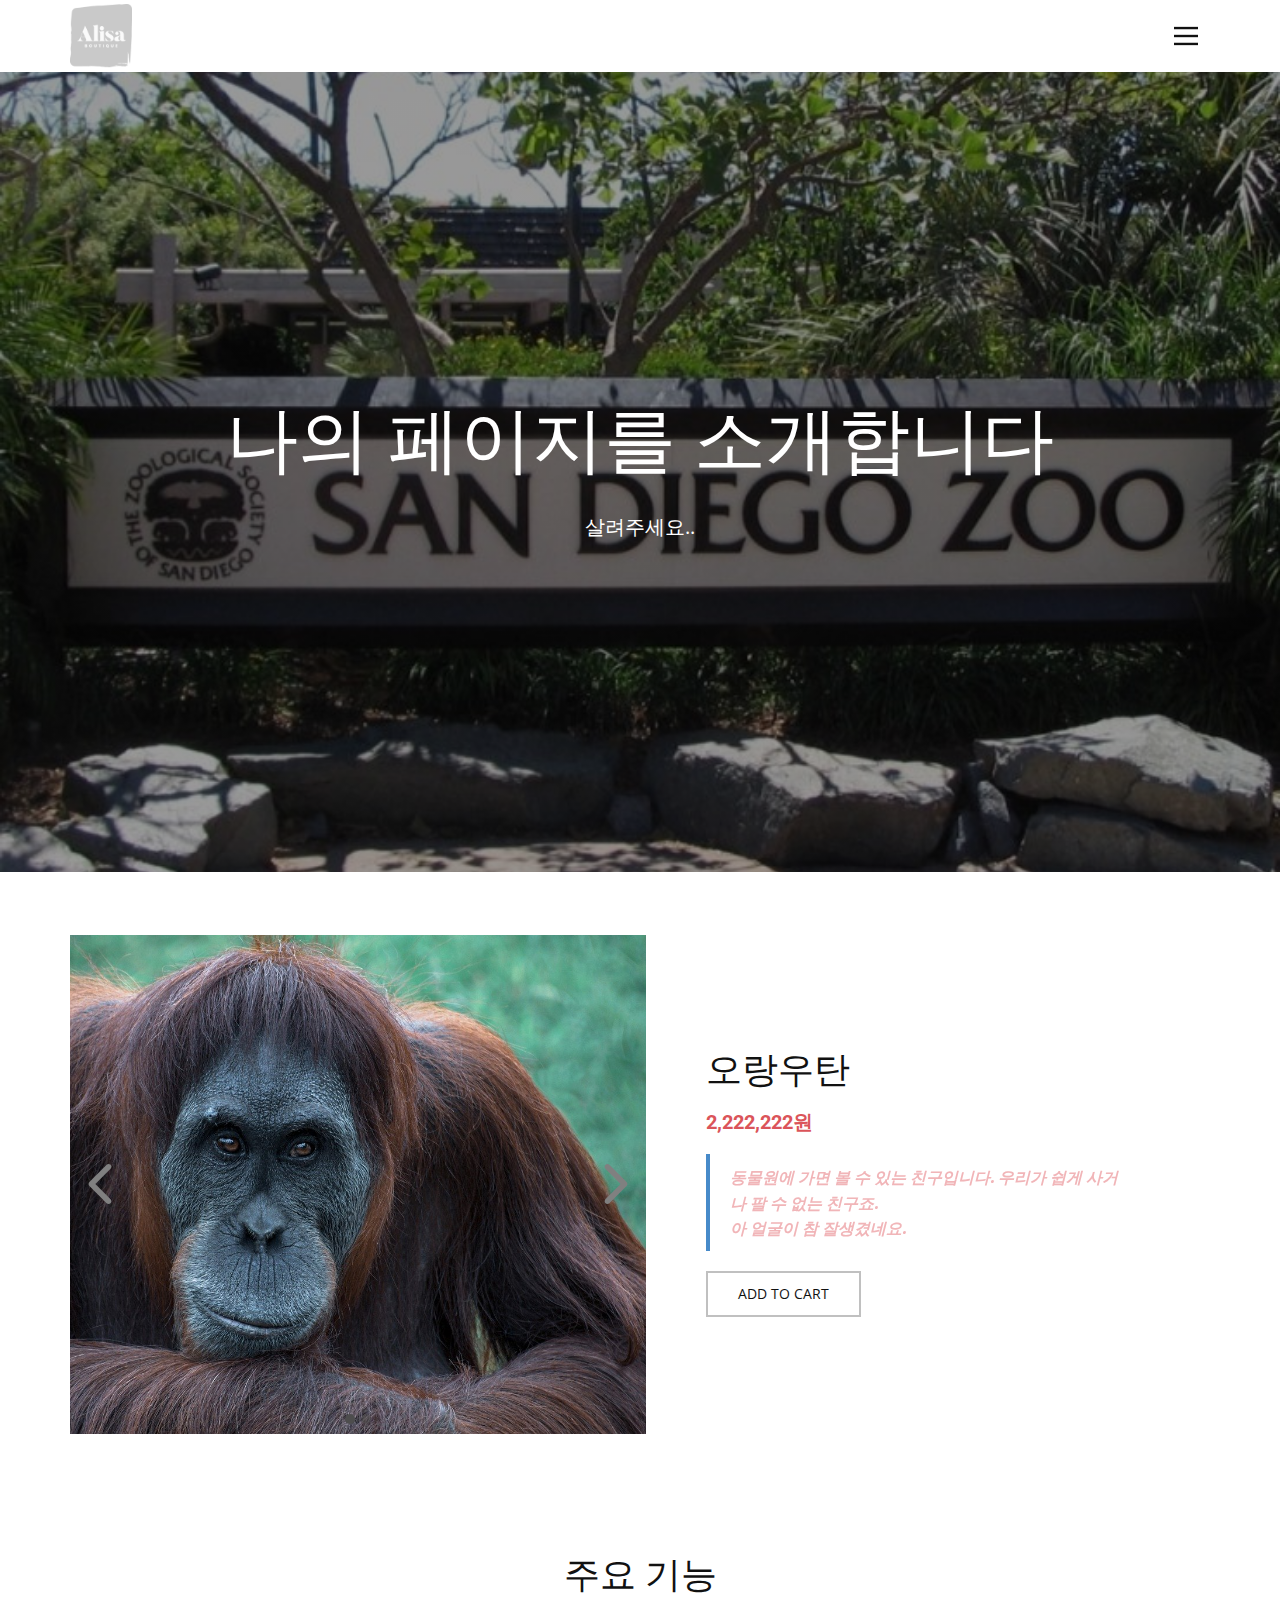
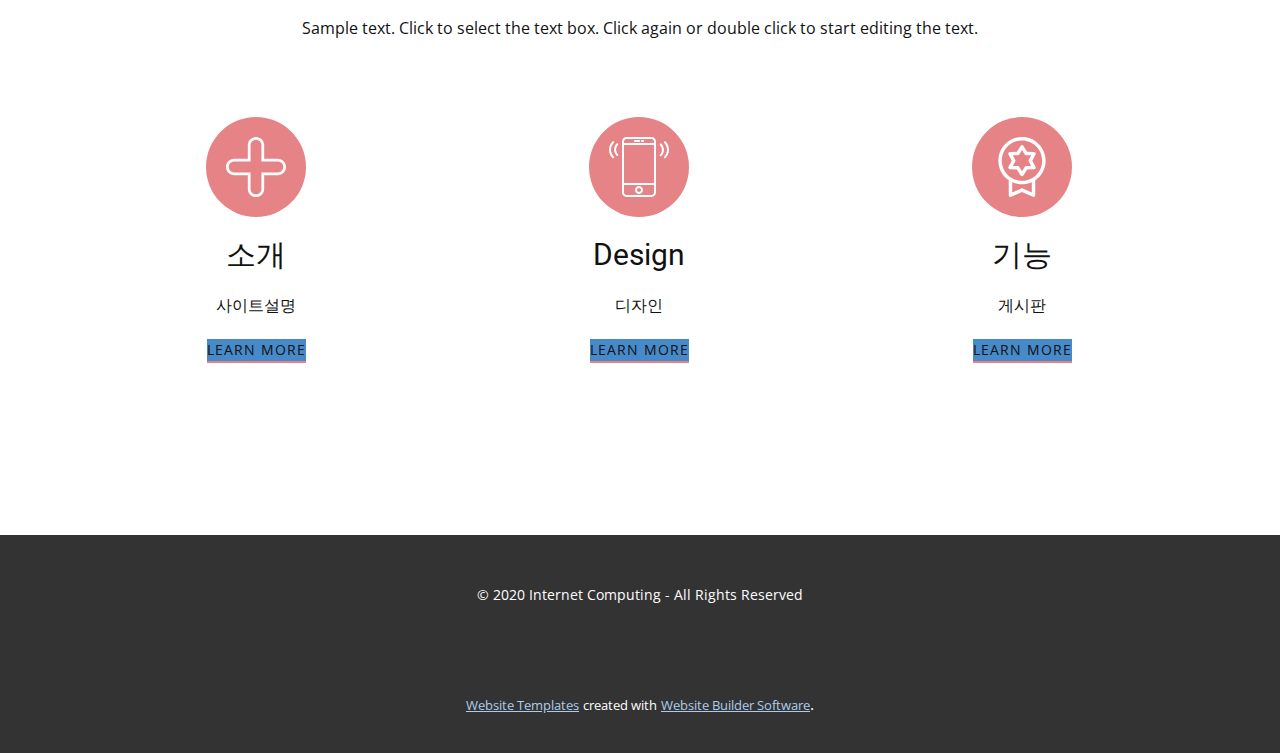
<file: index.html>
<!DOCTYPE html>
<html style="font-size: 16px;">
  <head>
    <meta name="viewport" content="width=device-width, initial-scale=1.0">
    <meta charset="utf-8">
    <meta name="keywords" content="나의 페이지를 소개합니다, 오랑우탄">
    <meta name="description" content="">
    <meta name="page_type" content="np-template-header-footer-from-plugin">
    <title>Main</title>
    <link rel="stylesheet" href="nicepage.css" media="screen">
<link rel="stylesheet" href="Main.css" media="screen">
    <script class="u-script" type="text/javascript" src="jquery.js" defer=""></script>
    <script class="u-script" type="text/javascript" src="nicepage.js" defer=""></script>
    <meta name="generator" content="Nicepage 3.0.9, nicepage.com">
    
    
    <link id="u-theme-google-font" rel="stylesheet" href="https://fonts.googleapis.com/css?family=Roboto:100,100i,300,300i,400,400i,500,500i,700,700i,900,900i|Open+Sans:300,300i,400,400i,600,600i,700,700i,800,800i">
    <link id="u-page-google-font" rel="stylesheet" href="https://fonts.googleapis.com/css?family=Ubuntu:300,300i,400,400i,500,500i,700,700i">
    
    
    
    
    <script type="application/ld+json">{
		"@context": "http://schema.org",
		"@type": "Organization",
		"name": "",
		"url": "index.html",
		"logo": "images/2.png"
}</script>
    <meta property="og:title" content="Main">
    <meta property="og:type" content="website">
    <meta name="theme-color" content="#478ac9">
    <link rel="canonical" href="index.html">
    <meta property="og:url" content="index.html">
  </head>
  <body data-home-page="Main.html" data-home-page-title="Main" class="u-body"><header class="u-clearfix u-header u-header" id="sec-d027"><div class="u-clearfix u-sheet u-valign-middle u-sheet-1">
        <a href="https://nicepage.com/css-templates" class="u-image u-logo u-image-1" data-image-width="81" data-image-height="84">
          <img src="images/2.png" class="u-logo-image u-logo-image-1" data-image-width="64">
        </a>
        <nav class="u-align-left u-menu u-menu-dropdown u-nav-spacing-25 u-offcanvas u-menu-1" data-responsive-from="XL">
          <div class="menu-collapse">
            <a class="u-button-style u-nav-link" href="#" style="padding: 4px 12px; font-size: calc(1em + 8px);">
              <svg class="u-svg-link" preserveAspectRatio="xMidYMin slice" viewBox="0 0 302 302" style=""><use xmlns:xlink="http://www.w3.org/1999/xlink" xlink:href="#svg-7b92"></use></svg>
              <svg xmlns="http://www.w3.org/2000/svg" xmlns:xlink="http://www.w3.org/1999/xlink" version="1.1" id="svg-7b92" x="0px" y="0px" viewBox="0 0 302 302" style="enable-background:new 0 0 302 302;" xml:space="preserve" class="u-svg-content"><g><rect y="36" width="302" height="30"></rect><rect y="236" width="302" height="30"></rect><rect y="136" width="302" height="30"></rect>
</g><g></g><g></g><g></g><g></g><g></g><g></g><g></g><g></g><g></g><g></g><g></g><g></g><g></g><g></g><g></g></svg>
            </a>
          </div>
          <div class="u-custom-menu u-nav-container">
            <ul class="u-nav u-unstyled u-nav-1"><li class="u-nav-item"><a class="u-button-style u-nav-link u-text-active-palette-1-base u-text-hover-palette-2-base" href="Main.html" style="padding: 10px 20px;">Main</a>
</li><li class="u-nav-item"><a class="u-button-style u-nav-link u-text-active-palette-1-base u-text-hover-palette-2-base" style="padding: 10px 20px;">Note</a>
</li></ul>
          </div>
          <div class="u-custom-menu u-nav-container-collapse">
            <div class="u-align-center u-black u-container-style u-inner-container-layout u-opacity u-opacity-95 u-sidenav">
              <div class="u-sidenav-overflow">
                <div class="u-menu-close"></div>
                <ul class="u-align-center u-nav u-popupmenu-items u-unstyled u-nav-2"><li class="u-nav-item"><a class="u-button-style u-nav-link" href="Main.html" style="padding: 10px 20px;">Main</a>
</li><li class="u-nav-item"><a class="u-button-style u-nav-link" style="padding: 10px 20px;">Note</a>
</li></ul>
              </div>
            </div>
            <div class="u-black u-menu-overlay u-opacity u-opacity-70"></div>
          </div>
        </nav>
      </div></header>
    <section class="u-align-center u-clearfix u-image u-shading u-section-1" src="" id="sec-929c">
      <div class="u-clearfix u-sheet u-valign-middle u-sheet-1">
        <h1 class="u-text u-text-default u-title u-text-1">나의 페이지를 소개합니다</h1>
        <p class="u-large-text u-text u-text-default u-text-variant u-text-2">살려주세요..</p>
      </div>
    </section>
    <section class="u-align-center-md u-align-center-sm u-align-center-xs u-clearfix u-section-2" id="sec-4267">
      <div class="u-clearfix u-sheet u-valign-middle u-sheet-1">
        <div class="u-carousel u-expanded-width-xs u-gallery u-layout-carousel u-lightbox u-no-transition u-show-text-none u-gallery-1" data-interval="5000" data-u-ride="carousel" id="carousel-4e02">
          <ol class="u-absolute-hcenter u-carousel-indicators u-carousel-indicators-1">
            <li data-u-target="#carousel-4e02" data-u-slide-to="0" class="u-active u-grey-70 u-shape-circle" style="width: 10px; height: 10px;"></li>
            <li data-u-target="#carousel-4e02" data-u-slide-to="1" class="u-grey-70 u-shape-circle" style="width: 10px; height: 10px;"></li>
          </ol>
          <div class="u-carousel-inner u-gallery-inner" role="listbox">
            <div class="u-active u-carousel-item u-gallery-item">
              <div class="u-back-slide" data-image-width="1280" data-image-height="853">
                <img class="u-back-image u-expanded" src="images/53e7dc464b5aaf14f6da8c7dda793678153bdee757596c48732f7cd5924cc558b9_1280.jpg">
              </div>
              <div class="u-over-slide u-over-slide-1">
                <h3 class="u-gallery-heading">Sample Title</h3>
                <p class="u-gallery-text">Sample Text</p>
              </div>
            </div>
            <div class="u-carousel-item u-gallery-item">
              <div class="u-back-slide" data-image-width="1280" data-image-height="877">
                <img class="u-back-image u-expanded" src="images/53e7d04b4f57af14f6da8c7dda793678153bdee757596c48732f7cd5924cc25ab9_1280.jpg">
              </div>
              <div class="u-over-slide u-over-slide-2">
                <h3 class="u-gallery-heading">Sample Title</h3>
                <p class="u-gallery-text">Sample Text</p>
              </div>
            </div>
          </div>
          <a class="u-absolute-vcenter u-carousel-control u-carousel-control-prev u-icon-circle u-opacity u-opacity-70 u-text-grey-50 u-carousel-control-1" href="#carousel-4e02" role="button" data-u-slide="prev">
            <span aria-hidden="true">
              <svg viewBox="0 0 451.847 451.847"><path d="M97.141,225.92c0-8.095,3.091-16.192,9.259-22.366L300.689,9.27c12.359-12.359,32.397-12.359,44.751,0
c12.354,12.354,12.354,32.388,0,44.748L173.525,225.92l171.903,171.909c12.354,12.354,12.354,32.391,0,44.744
c-12.354,12.365-32.386,12.365-44.745,0l-194.29-194.281C100.226,242.115,97.141,234.018,97.141,225.92z"></path></svg>
            </span>
            <span class="sr-only">
              <svg viewBox="0 0 451.847 451.847"><path d="M97.141,225.92c0-8.095,3.091-16.192,9.259-22.366L300.689,9.27c12.359-12.359,32.397-12.359,44.751,0
c12.354,12.354,12.354,32.388,0,44.748L173.525,225.92l171.903,171.909c12.354,12.354,12.354,32.391,0,44.744
c-12.354,12.365-32.386,12.365-44.745,0l-194.29-194.281C100.226,242.115,97.141,234.018,97.141,225.92z"></path></svg>
            </span>
          </a>
          <a class="u-absolute-vcenter u-carousel-control u-carousel-control-next u-icon-circle u-opacity u-opacity-70 u-text-grey-50 u-carousel-control-2" href="#carousel-4e02" role="button" data-u-slide="next">
            <span aria-hidden="true">
              <svg viewBox="0 0 451.846 451.847"><path d="M345.441,248.292L151.154,442.573c-12.359,12.365-32.397,12.365-44.75,0c-12.354-12.354-12.354-32.391,0-44.744
L278.318,225.92L106.409,54.017c-12.354-12.359-12.354-32.394,0-44.748c12.354-12.359,32.391-12.359,44.75,0l194.287,194.284
c6.177,6.18,9.262,14.271,9.262,22.366C354.708,234.018,351.617,242.115,345.441,248.292z"></path></svg>
            </span>
            <span class="sr-only">
              <svg viewBox="0 0 451.846 451.847"><path d="M345.441,248.292L151.154,442.573c-12.359,12.365-32.397,12.365-44.75,0c-12.354-12.354-12.354-32.391,0-44.744
L278.318,225.92L106.409,54.017c-12.354-12.359-12.354-32.394,0-44.748c12.354-12.359,32.391-12.359,44.75,0l194.287,194.284
c6.177,6.18,9.262,14.271,9.262,22.366C354.708,234.018,351.617,242.115,345.441,248.292z"></path></svg>
            </span>
          </a>
        </div>
        <div class="u-container-style u-group u-group-1">
          <div class="u-container-layout u-valign-middle u-container-layout-1">
            <h2 class="u-text u-text-default u-text-1">오랑우탄</h2>
            <h5 class="u-text u-text-palette-2-base u-text-2">2,222,222원</h5>
            <blockquote class="u-custom-font u-font-ubuntu u-text u-text-palette-2-light-2 u-text-3">동물원에 가면 볼 수 있는 친구입니다. 우리가 쉽게 사거나 팔 수 없는 친구죠.<br>아 얼굴이 참 잘생겼네요.
            </blockquote>
            <a href="" class="u-border-2 u-border-grey-25 u-btn u-btn-rectangle u-button-style u-none u-text-body-color u-btn-1">add to cart</a>
          </div>
        </div>
      </div>
    </section>
    <section class="u-align-center u-clearfix u-section-3" id="sec-b0e2">
      <div class="u-clearfix u-sheet u-valign-middle u-sheet-1">
        <h2 class="u-text u-text-default u-text-1">주요 기능</h2>
        <p class="u-text u-text-default u-text-2">Sample text. Click to select the text box. Click again or double click to start editing the text.</p>
        <div class="u-expanded-width u-list u-repeater u-list-1">
          <div class="u-container-style u-list-item u-repeater-item">
            <div class="u-container-layout u-similar-container u-valign-top u-container-layout-1"><span class="u-icon u-icon-circle u-palette-2-light-1 u-spacing-20 u-icon-1"><svg class="u-svg-link" preserveAspectRatio="xMidYMin slice" viewBox="0 0 44 44" style=""><use xmlns:xlink="http://www.w3.org/1999/xlink" xlink:href="#svg-7d4a"></use></svg><svg xmlns="http://www.w3.org/2000/svg" xmlns:xlink="http://www.w3.org/1999/xlink" version="1.1" xml:space="preserve" class="u-svg-content" viewBox="0 0 44 44" x="0px" y="0px" id="svg-7d4a" style="enable-background:new 0 0 44 44;"><path d="M22,44c-3.309,0-6-2.665-6-5.941V28H5.941C2.665,28,0,25.309,0,22s2.665-6,5.941-6H16V5.941C16,2.665,18.691,0,22,0
	s6,2.665,6,5.941V16h10.059C41.335,16,44,18.691,44,22s-2.665,6-5.941,6H28v10.059C28,41.335,25.309,44,22,44z M5.941,18
	C3.805,18,2,19.832,2,22s1.805,4,3.941,4H18v12.059C18,40.195,19.832,42,22,42s4-1.805,4-3.941V26h12.059C40.195,26,42,24.168,42,22
	s-1.805-4-3.941-4H26V5.941C26,3.805,24.168,2,22,2s-4,1.805-4,3.941V18H5.941z"></path></svg>
            
            
          </span>
              <h3 class="u-align-center u-text u-text-3">소개</h3>
              <p class="u-align-center u-text u-text-default u-text-4">사이트설명</p>
              <a href="" class="u-active-none u-border-2 u-border-palette-2-light-1 u-btn u-btn-rectangle u-button-style u-hover-none u-palette-1-base u-text-body-color u-btn-1">learn more</a>
            </div>
          </div>
          <div class="u-align-center u-container-style u-list-item u-repeater-item">
            <div class="u-container-layout u-similar-container u-valign-top u-container-layout-2"><span class="u-icon u-icon-circle u-palette-2-light-1 u-spacing-20 u-icon-2"><svg class="u-svg-link" preserveAspectRatio="xMidYMin slice" viewBox="0 0 60 60" style=""><use xmlns:xlink="http://www.w3.org/1999/xlink" xlink:href="#svg-3479"></use></svg><svg xmlns="http://www.w3.org/2000/svg" xmlns:xlink="http://www.w3.org/1999/xlink" version="1.1" xml:space="preserve" class="u-svg-content" viewBox="0 0 60 60" x="0px" y="0px" id="svg-3479" style="enable-background:new 0 0 60 60;"><g><path d="M42.595,0H17.405C14.977,0,13,1.977,13,4.405v51.189C13,58.023,14.977,60,17.405,60h25.189C45.023,60,47,58.023,47,55.595
		V4.405C47,1.977,45.023,0,42.595,0z M15,8h30v38H15V8z M17.405,2h25.189C43.921,2,45,3.079,45,4.405V6H15V4.405
		C15,3.079,16.079,2,17.405,2z M42.595,58H17.405C16.079,58,15,56.921,15,55.595V48h30v7.595C45,56.921,43.921,58,42.595,58z"></path><path d="M30,49c-2.206,0-4,1.794-4,4s1.794,4,4,4s4-1.794,4-4S32.206,49,30,49z M30,55c-1.103,0-2-0.897-2-2s0.897-2,2-2
		s2,0.897,2,2S31.103,55,30,55z"></path><path d="M26,5h4c0.553,0,1-0.447,1-1s-0.447-1-1-1h-4c-0.553,0-1,0.447-1,1S25.447,5,26,5z"></path><path d="M33,5h1c0.553,0,1-0.447,1-1s-0.447-1-1-1h-1c-0.553,0-1,0.447-1,1S32.447,5,33,5z"></path><path d="M56.612,4.569c-0.391-0.391-1.023-0.391-1.414,0s-0.391,1.023,0,1.414c3.736,3.736,3.736,9.815,0,13.552
		c-0.391,0.391-0.391,1.023,0,1.414c0.195,0.195,0.451,0.293,0.707,0.293s0.512-0.098,0.707-0.293
		C61.128,16.434,61.128,9.085,56.612,4.569z"></path><path d="M52.401,6.845c-0.391-0.391-1.023-0.391-1.414,0s-0.391,1.023,0,1.414c1.237,1.237,1.918,2.885,1.918,4.639
		s-0.681,3.401-1.918,4.638c-0.391,0.391-0.391,1.023,0,1.414c0.195,0.195,0.451,0.293,0.707,0.293s0.512-0.098,0.707-0.293
		c1.615-1.614,2.504-3.764,2.504-6.052S54.017,8.459,52.401,6.845z"></path><path d="M4.802,5.983c0.391-0.391,0.391-1.023,0-1.414s-1.023-0.391-1.414,0c-4.516,4.516-4.516,11.864,0,16.38
		c0.195,0.195,0.451,0.293,0.707,0.293s0.512-0.098,0.707-0.293c0.391-0.391,0.391-1.023,0-1.414
		C1.065,15.799,1.065,9.72,4.802,5.983z"></path><path d="M9.013,6.569c-0.391-0.391-1.023-0.391-1.414,0c-1.615,1.614-2.504,3.764-2.504,6.052s0.889,4.438,2.504,6.053
		c0.195,0.195,0.451,0.293,0.707,0.293s0.512-0.098,0.707-0.293c0.391-0.391,0.391-1.023,0-1.414
		c-1.237-1.237-1.918-2.885-1.918-4.639S7.775,9.22,9.013,7.983C9.403,7.593,9.403,6.96,9.013,6.569z"></path>
</g></svg>
            
            
          </span>
              <h3 class="u-align-center u-text u-text-5">Design</h3>
              <p class="u-align-center u-text u-text-default u-text-6">디자인</p>
              <a href="" class="u-active-none u-border-2 u-border-palette-2-light-1 u-btn u-btn-rectangle u-button-style u-hover-none u-palette-1-base u-text-body-color u-btn-2">learn more</a>
            </div>
          </div>
          <div class="u-align-center u-container-style u-list-item u-repeater-item">
            <div class="u-container-layout u-similar-container u-valign-top u-container-layout-3"><span class="u-icon u-icon-circle u-palette-2-light-1 u-spacing-20 u-icon-3">
            <svg class="u-svg-link" preserveAspectRatio="xMidYMin slice" viewBox="0 0 512 512" style=""><use xmlns:xlink="http://www.w3.org/1999/xlink" xlink:href="#svg-9c32"></use></svg>
            <svg xmlns="http://www.w3.org/2000/svg" xmlns:xlink="http://www.w3.org/1999/xlink" version="1.1" xml:space="preserve" class="u-svg-content" viewBox="0 0 512 512" x="0px" y="0px" id="svg-9c32" style="enable-background:new 0 0 512 512;"><g><g><path d="M256,0C144.702,0,54.154,90.547,54.154,201.846c0,69.363,35.172,130.662,88.615,167.011v128.373    c0,5.012,2.541,9.682,6.75,12.402c4.207,2.721,9.509,3.121,14.08,1.066L256,469.119l92.401,41.58c1.935,0.87,4,1.301,6.059,1.301    c2.804,0,5.594-0.798,8.021-2.367c4.208-2.721,6.75-7.391,6.75-12.402V368.858c53.443-36.349,88.615-97.648,88.615-167.011    C457.846,90.547,367.298,0,256,0z M339.692,474.39l-77.632-34.934c-1.927-0.868-3.994-1.302-6.06-1.302s-4.133,0.433-6.06,1.301    l-77.632,34.934v-88.835c7.423,3.384,15.042,6.292,22.805,8.745c0.44,0.14,0.879,0.283,1.321,0.419    c0.991,0.305,1.985,0.599,2.98,0.888c0.737,0.216,1.474,0.43,2.213,0.638c0.803,0.224,1.609,0.441,2.415,0.655    c0.94,0.251,1.882,0.496,2.827,0.734c0.668,0.167,1.337,0.331,2.007,0.49c1.087,0.261,2.177,0.513,3.271,0.756    c0.567,0.126,1.135,0.251,1.703,0.372c1.198,0.256,2.4,0.498,3.607,0.733c0.491,0.095,0.982,0.192,1.474,0.284    c1.278,0.238,2.561,0.461,3.847,0.675c0.441,0.074,0.882,0.15,1.324,0.22c1.327,0.212,2.66,0.407,3.997,0.592    c0.414,0.057,0.827,0.119,1.241,0.174c1.353,0.179,2.712,0.34,4.072,0.492c0.406,0.045,0.81,0.096,1.216,0.14    c1.357,0.144,2.719,0.267,4.084,0.383c0.414,0.035,0.826,0.078,1.241,0.11c1.345,0.106,2.696,0.191,4.049,0.271    c0.434,0.026,0.866,0.06,1.302,0.083c1.367,0.072,2.739,0.121,4.113,0.165c0.414,0.014,0.825,0.036,1.239,0.047    c1.776,0.046,3.558,0.072,5.346,0.072c1.787,0,3.569-0.026,5.345-0.072c0.414-0.011,0.825-0.033,1.239-0.047    c1.374-0.044,2.746-0.094,4.113-0.165c0.434-0.023,0.867-0.057,1.302-0.083c1.353-0.08,2.704-0.164,4.049-0.271    c0.415-0.032,0.827-0.075,1.241-0.11c1.365-0.116,2.727-0.24,4.084-0.383c0.406-0.043,0.81-0.094,1.216-0.14    c1.361-0.153,2.719-0.313,4.072-0.492c0.415-0.055,0.827-0.116,1.241-0.174c1.336-0.185,2.669-0.38,3.997-0.592    c0.442-0.071,0.882-0.147,1.324-0.22c1.286-0.214,2.569-0.437,3.847-0.675c0.492-0.092,0.983-0.188,1.474-0.284    c1.206-0.234,2.408-0.478,3.607-0.733c0.569-0.121,1.136-0.246,1.703-0.372c1.094-0.243,2.184-0.495,3.271-0.756    c0.669-0.16,1.338-0.324,2.007-0.49c0.945-0.237,1.886-0.482,2.827-0.734c0.806-0.215,1.612-0.43,2.415-0.655    c0.739-0.208,1.477-0.422,2.213-0.638c0.995-0.29,1.99-0.583,2.98-0.888c0.442-0.137,0.881-0.28,1.321-0.419    c7.763-2.453,15.382-5.36,22.805-8.744V474.39z M312.229,364.724c-0.589,0.203-1.178,0.407-1.769,0.604    c-0.898,0.3-1.8,0.595-2.705,0.88c-1.053,0.331-2.109,0.65-3.168,0.96c-0.747,0.22-1.495,0.439-2.246,0.649    c-1.401,0.391-2.807,0.765-4.218,1.12c-0.526,0.133-1.054,0.259-1.581,0.387c-1.381,0.334-2.768,0.652-4.158,0.952    c-0.35,0.076-0.697,0.156-1.047,0.228c-1.794,0.375-3.594,0.724-5.401,1.041c-0.184,0.032-0.369,0.06-0.554,0.093    c-1.628,0.281-3.261,0.536-4.897,0.769c-0.369,0.053-0.738,0.105-1.109,0.156c-1.745,0.237-3.493,0.455-5.247,0.639    c-0.066,0.007-0.132,0.016-0.198,0.023c-1.836,0.191-3.679,0.348-5.524,0.479c-0.4,0.029-0.802,0.05-1.203,0.077    c-1.435,0.093-2.87,0.166-4.309,0.224c-0.489,0.02-0.978,0.04-1.467,0.056c-1.807,0.055-3.616,0.093-5.428,0.093    s-3.621-0.037-5.428-0.095c-0.49-0.015-0.979-0.036-1.467-0.056c-1.439-0.057-2.874-0.131-4.309-0.224    c-0.401-0.026-0.802-0.048-1.203-0.077c-1.845-0.132-3.687-0.289-5.524-0.479c-0.066-0.007-0.132-0.016-0.198-0.023    c-1.754-0.184-3.502-0.402-5.247-0.639c-0.369-0.05-0.738-0.102-1.108-0.156c-1.637-0.234-3.27-0.488-4.898-0.769    c-0.184-0.031-0.369-0.06-0.554-0.093c-1.807-0.317-3.608-0.667-5.401-1.041c-0.349-0.073-0.697-0.154-1.047-0.228    c-1.39-0.299-2.777-0.618-4.158-0.952c-0.528-0.128-1.056-0.254-1.581-0.387c-1.411-0.354-2.817-0.73-4.218-1.12    c-0.751-0.21-1.499-0.429-2.246-0.649c-1.058-0.311-2.115-0.629-3.169-0.96c-0.905-0.286-1.806-0.58-2.705-0.88    c-0.592-0.197-1.181-0.401-1.769-0.604c-67.484-23.361-116.078-87.547-116.078-162.876c0-95.01,77.297-172.308,172.308-172.308    s172.308,77.297,172.308,172.308C428.308,277.175,379.713,341.361,312.229,364.724z"></path>
</g>
</g><g><g><path d="M343.622,201.846l27.741-52.14c2.394-4.497,2.299-9.91-0.248-14.321c-2.547-4.411-7.188-7.2-12.279-7.376l-59.025-2.045    L268.527,75.87c-2.699-4.32-7.433-6.946-12.527-6.946s-9.828,2.626-12.527,6.946l-31.283,50.094l-59.025,2.045    c-5.091,0.176-9.732,2.965-12.279,7.376s-2.642,9.824-0.248,14.321l27.741,52.14l-27.741,52.14    c-2.394,4.497-2.299,9.91,0.248,14.321c2.547,4.411,7.188,7.2,12.279,7.376l59.025,2.045l31.283,50.094    c2.698,4.32,7.433,6.946,12.527,6.946s9.828-2.626,12.527-6.946l31.283-50.094l59.025-2.045c5.091-0.176,9.732-2.965,12.279-7.376    c2.547-4.411,2.642-9.824,0.248-14.321L343.622,201.846z M290.935,248.479c-4.909,0.17-9.414,2.771-12.015,6.938L256,292.118    l-22.919-36.7c-2.602-4.167-7.106-6.767-12.015-6.938l-43.242-1.499l20.323-38.198c2.308-4.337,2.308-9.537,0-13.874    l-20.323-38.198l43.242-1.499c4.909-0.17,9.414-2.771,12.015-6.938L256,111.575l22.919,36.7c2.602,4.167,7.106,6.767,12.015,6.938    l43.242,1.499l-20.323,38.198c-2.307,4.337-2.307,9.538,0.001,13.874l20.323,38.198L290.935,248.479z"></path>
</g>
</g></svg>
          </span>
              <h3 class="u-align-center u-text u-text-7">기능</h3>
              <p class="u-align-center u-text u-text-default u-text-8">게시판</p>
              <a href="" class="u-active-none u-border-2 u-border-palette-2-light-1 u-btn u-btn-rectangle u-button-style u-hover-none u-palette-1-base u-text-body-color u-btn-3">learn more</a>
            </div>
          </div>
        </div>
      </div>
    </section>
    
    
    <footer class="u-align-center u-clearfix u-footer u-grey-80 u-footer" id="sec-1e42"><div class="u-clearfix u-sheet u-sheet-1">
        <p class="u-small-text u-text u-text-variant u-text-1">© 2020 Internet Computing - All Rights Reserved</p>
      </div></footer>
    <section class="u-backlink u-clearfix u-grey-80">
      <a class="u-link" href="https://nicepage.com/website-templates" target="_blank">
        <span>Website Templates</span>
      </a>
      <p class="u-text">
        <span>created with</span>
      </p>
      <a class="u-link" href="https://nicepage.com/" target="_blank">
        <span>Website Builder Software</span>
      </a>. 
    </section>
  </body>
</html>
</file>
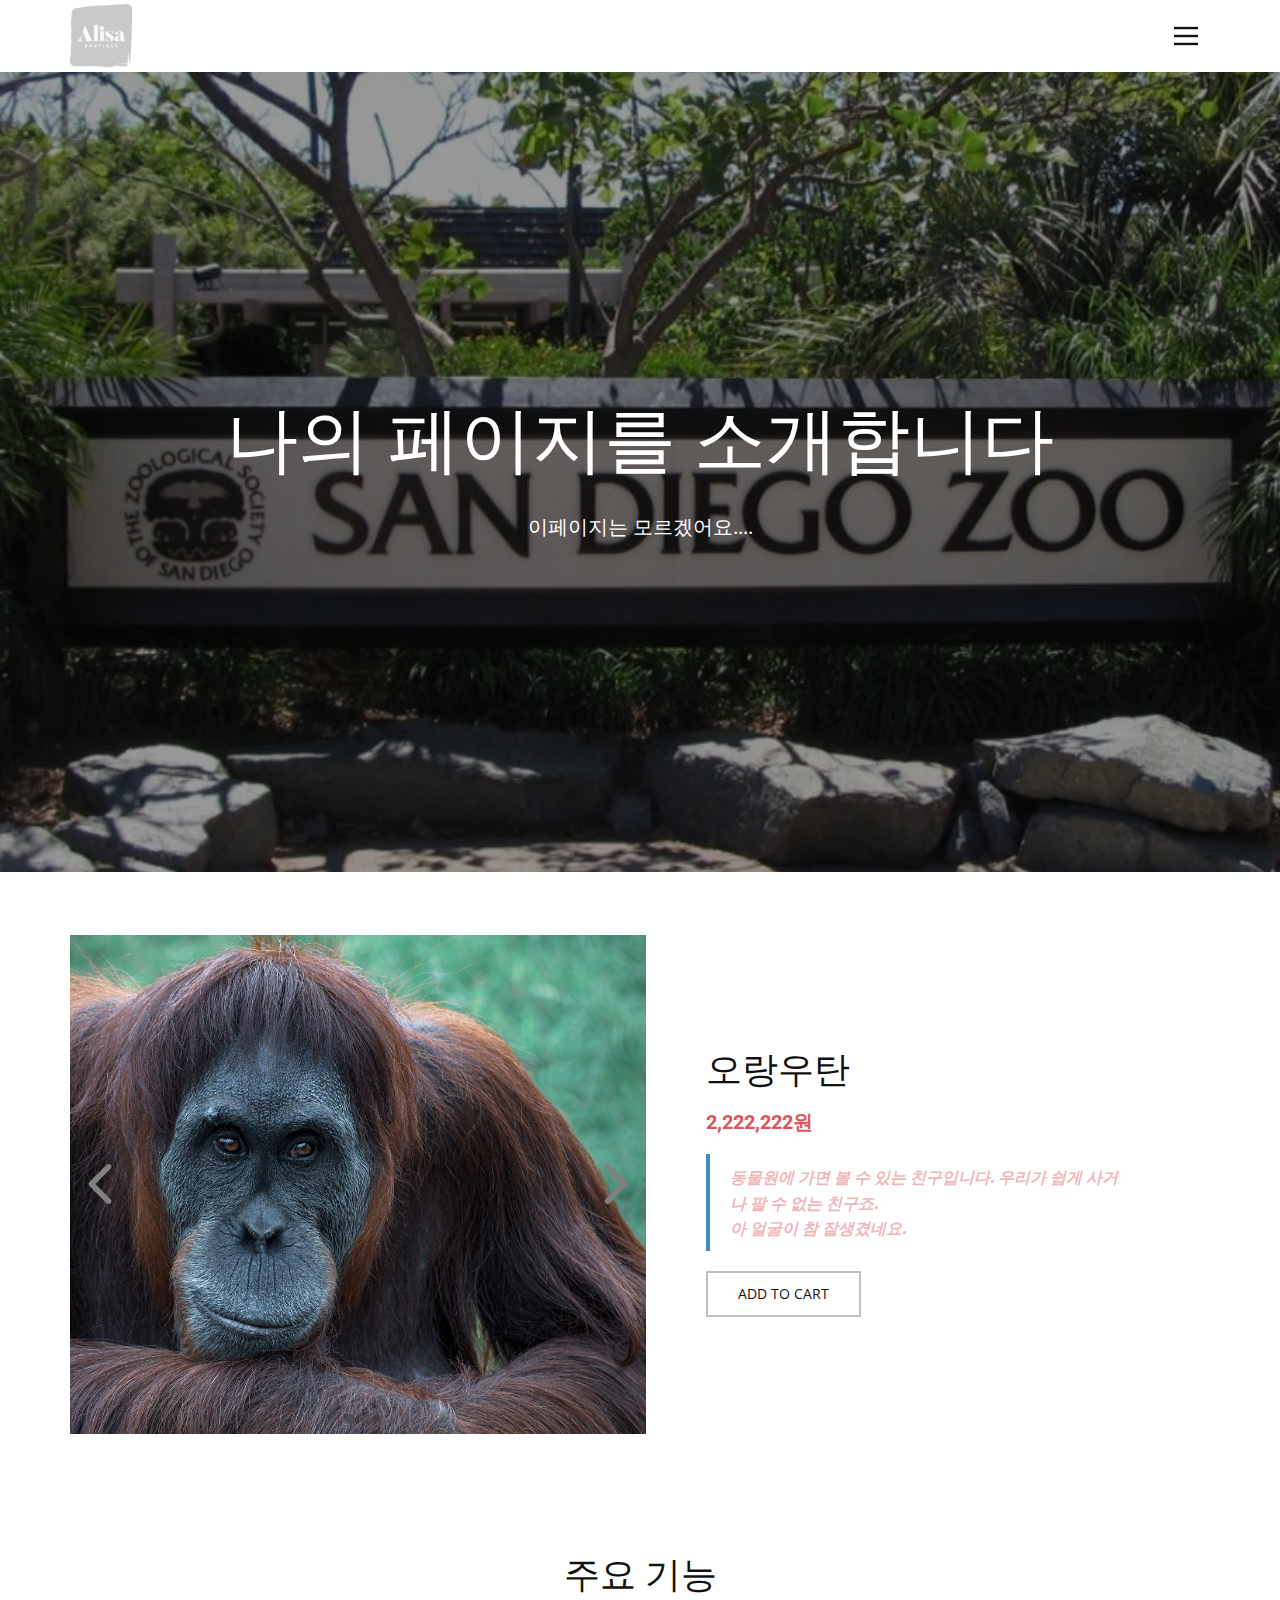
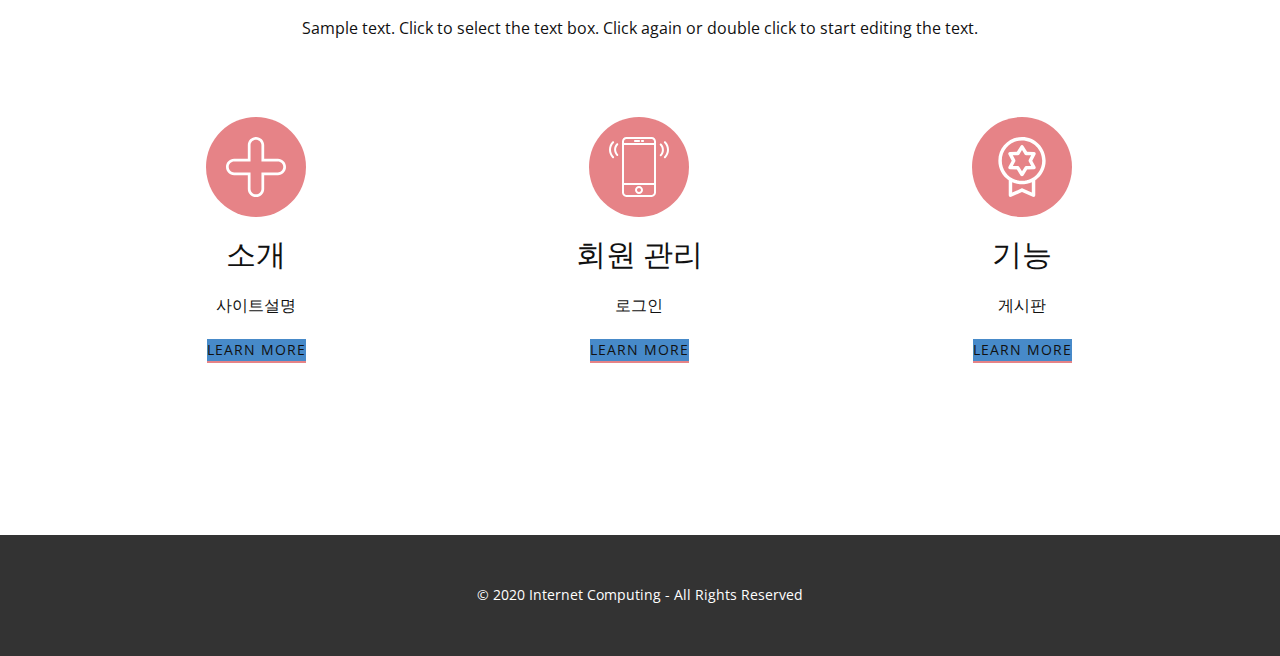
<file: Main.html>
<!DOCTYPE html>
<html style="font-size: 16px;">
  <head>
    <meta name="viewport" content="width=device-width, initial-scale=1.0">
    <meta charset="utf-8">
    <meta name="keywords" content="나의 페이지를 소개합니다, 오랑우탄">
    <meta name="description" content="">
    <meta name="page_type" content="np-template-header-footer-from-plugin">
    <title>Main</title>
    <link rel="stylesheet" href="nicepage.css" media="screen">
<link rel="stylesheet" href="Main.css" media="screen">
    <script class="u-script" type="text/javascript" src="jquery.js" defer=""></script>
    <script class="u-script" type="text/javascript" src="nicepage.js" defer=""></script>
    <meta name="generator" content="Nicepage 3.0.9, nicepage.com">
    
    
    <link id="u-theme-google-font" rel="stylesheet" href="https://fonts.googleapis.com/css?family=Roboto:100,100i,300,300i,400,400i,500,500i,700,700i,900,900i|Open+Sans:300,300i,400,400i,600,600i,700,700i,800,800i">
    <link id="u-page-google-font" rel="stylesheet" href="https://fonts.googleapis.com/css?family=Ubuntu:300,300i,400,400i,500,500i,700,700i">
    
    
    
    
    <script type="application/ld+json">{
		"@context": "http://schema.org",
		"@type": "Organization",
		"name": "",
		"url": "index.html",
		"logo": "images/2.png"
}</script>
    <meta property="og:title" content="Main">
    <meta property="og:type" content="website">
    <meta name="theme-color" content="#478ac9">
    <link rel="canonical" href="index.html">
    <meta property="og:url" content="index.html">
  </head>
  <body class="u-body"><header class="u-clearfix u-header u-header" id="sec-d027"><div class="u-clearfix u-sheet u-valign-middle u-sheet-1">
        <a href="https://www.suwon.ac.kr/index.html?menuno=593" class="u-image u-logo u-image-1" data-image-width="81" data-image-height="84">
          <img src="images/2.png" class="u-logo-image u-logo-image-1" data-image-width="64">
        </a>
        <nav class="u-align-left u-menu u-menu-dropdown u-nav-spacing-25 u-offcanvas u-menu-1" data-responsive-from="XL">
          <div class="menu-collapse">
            <a class="u-button-style u-nav-link" href="#" style="padding: 4px 12px; font-size: calc(1em + 8px);">
              <svg class="u-svg-link" preserveAspectRatio="xMidYMin slice" viewBox="0 0 302 302" style=""><use xmlns:xlink="http://www.w3.org/1999/xlink" xlink:href="#svg-7b92"></use></svg>
              <svg xmlns="http://www.w3.org/2000/svg" xmlns:xlink="http://www.w3.org/1999/xlink" version="1.1" id="svg-7b92" x="0px" y="0px" viewBox="0 0 302 302" style="enable-background:new 0 0 302 302;" xml:space="preserve" class="u-svg-content"><g><rect y="36" width="302" height="30"></rect><rect y="236" width="302" height="30"></rect><rect y="136" width="302" height="30"></rect>
</g><g></g><g></g><g></g><g></g><g></g><g></g><g></g><g></g><g></g><g></g><g></g><g></g><g></g><g></g><g></g></svg>
            </a>
          </div>
          <div class="u-custom-menu u-nav-container">
            <ul class="u-nav u-unstyled u-nav-1"><li class="u-nav-item"><a class="u-button-style u-nav-link u-text-active-palette-1-base u-text-hover-palette-2-base" href="Main.html" style="padding: 10px 20px;">Main</a>
</li><li class="u-nav-item"><a class="u-button-style u-nav-link u-text-active-palette-1-base u-text-hover-palette-2-base" style="padding: 10px 20px;">Board</a>
</li></ul>
          </div>
          <div class="u-custom-menu u-nav-container-collapse">
            <div class="u-align-center u-black u-container-style u-inner-container-layout u-opacity u-opacity-95 u-sidenav">
              <div class="u-sidenav-overflow">
                <div class="u-menu-close"></div>
                <ul class="u-align-center u-nav u-popupmenu-items u-unstyled u-nav-2"><li class="u-nav-item"><a class="u-button-style u-nav-link" href="Main.html" style="padding: 10px 20px;">Main</a>
</li><li class="u-nav-item"><a class="u-button-style u-nav-link" style="padding: 10px 20px;">Board</a>
</li></ul>
              </div>
            </div>
            <div class="u-black u-menu-overlay u-opacity u-opacity-70"></div>
          </div>
        </nav>
      </div></header>
    <section class="u-align-center u-clearfix u-image u-shading u-section-1" src="" id="sec-929c">
      <div class="u-clearfix u-sheet u-valign-middle u-sheet-1">
        <h1 class="u-text u-text-default u-title u-text-1">나의 페이지를 소개합니다</h1>
        <p class="u-large-text u-text u-text-default u-text-variant u-text-2">이페이지는 모르겠어요....</p>
      </div>
    </section>
    <section class="u-align-center-md u-align-center-sm u-align-center-xs u-clearfix u-section-2" id="sec-4267">
      <div class="u-clearfix u-sheet u-valign-middle u-sheet-1">
        <div class="u-carousel u-expanded-width-xs u-gallery u-layout-carousel u-lightbox u-no-transition u-show-text-none u-gallery-1" data-interval="5000" data-u-ride="carousel" id="carousel-4e02">
          <ol class="u-absolute-hcenter u-carousel-indicators u-carousel-indicators-1">
            <li data-u-target="#carousel-4e02" data-u-slide-to="0" class="u-active u-grey-70 u-shape-circle" style="width: 10px; height: 10px;"></li>
            <li data-u-target="#carousel-4e02" data-u-slide-to="1" class="u-grey-70 u-shape-circle" style="width: 10px; height: 10px;"></li>
          </ol>
          <div class="u-carousel-inner u-gallery-inner" role="listbox">
            <div class="u-active u-carousel-item u-gallery-item">
              <div class="u-back-slide" data-image-width="1280" data-image-height="853">
                <img class="u-back-image u-expanded" src="images/53e7dc464b5aaf14f6da8c7dda793678153bdee757596c48732f7cd5924cc558b9_1280.jpg">
              </div>
              <div class="u-over-slide u-over-slide-1">
                <h3 class="u-gallery-heading">Sample Title</h3>
                <p class="u-gallery-text">Sample Text</p>
              </div>
            </div>
            <div class="u-carousel-item u-gallery-item">
              <div class="u-back-slide" data-image-width="1280" data-image-height="877">
                <img class="u-back-image u-expanded" src="images/53e7d04b4f57af14f6da8c7dda793678153bdee757596c48732f7cd5924cc25ab9_1280.jpg">
              </div>
              <div class="u-over-slide u-over-slide-2">
                <h3 class="u-gallery-heading">Sample Title</h3>
                <p class="u-gallery-text">Sample Text</p>
              </div>
            </div>
          </div>
          <a class="u-absolute-vcenter u-carousel-control u-carousel-control-prev u-icon-circle u-opacity u-opacity-70 u-text-grey-50 u-carousel-control-1" href="#carousel-4e02" role="button" data-u-slide="prev">
            <span aria-hidden="true">
              <svg viewBox="0 0 451.847 451.847"><path d="M97.141,225.92c0-8.095,3.091-16.192,9.259-22.366L300.689,9.27c12.359-12.359,32.397-12.359,44.751,0
c12.354,12.354,12.354,32.388,0,44.748L173.525,225.92l171.903,171.909c12.354,12.354,12.354,32.391,0,44.744
c-12.354,12.365-32.386,12.365-44.745,0l-194.29-194.281C100.226,242.115,97.141,234.018,97.141,225.92z"></path></svg>
            </span>
            <span class="sr-only">
              <svg viewBox="0 0 451.847 451.847"><path d="M97.141,225.92c0-8.095,3.091-16.192,9.259-22.366L300.689,9.27c12.359-12.359,32.397-12.359,44.751,0
c12.354,12.354,12.354,32.388,0,44.748L173.525,225.92l171.903,171.909c12.354,12.354,12.354,32.391,0,44.744
c-12.354,12.365-32.386,12.365-44.745,0l-194.29-194.281C100.226,242.115,97.141,234.018,97.141,225.92z"></path></svg>
            </span>
          </a>
          <a class="u-absolute-vcenter u-carousel-control u-carousel-control-next u-icon-circle u-opacity u-opacity-70 u-text-grey-50 u-carousel-control-2" href="#carousel-4e02" role="button" data-u-slide="next">
            <span aria-hidden="true">
              <svg viewBox="0 0 451.846 451.847"><path d="M345.441,248.292L151.154,442.573c-12.359,12.365-32.397,12.365-44.75,0c-12.354-12.354-12.354-32.391,0-44.744
L278.318,225.92L106.409,54.017c-12.354-12.359-12.354-32.394,0-44.748c12.354-12.359,32.391-12.359,44.75,0l194.287,194.284
c6.177,6.18,9.262,14.271,9.262,22.366C354.708,234.018,351.617,242.115,345.441,248.292z"></path></svg>
            </span>
            <span class="sr-only">
              <svg viewBox="0 0 451.846 451.847"><path d="M345.441,248.292L151.154,442.573c-12.359,12.365-32.397,12.365-44.75,0c-12.354-12.354-12.354-32.391,0-44.744
L278.318,225.92L106.409,54.017c-12.354-12.359-12.354-32.394,0-44.748c12.354-12.359,32.391-12.359,44.75,0l194.287,194.284
c6.177,6.18,9.262,14.271,9.262,22.366C354.708,234.018,351.617,242.115,345.441,248.292z"></path></svg>
            </span>
          </a>
        </div>
        <div class="u-container-style u-group u-group-1">
          <div class="u-container-layout u-valign-middle u-container-layout-1">
            <h2 class="u-text u-text-default u-text-1">오랑우탄</h2>
            <h5 class="u-text u-text-palette-2-base u-text-2">2,222,222원</h5>
            <blockquote class="u-custom-font u-font-ubuntu u-text u-text-palette-2-light-2 u-text-3">동물원에 가면 볼 수 있는 친구입니다. 우리가 쉽게 사거나 팔 수 없는 친구죠.<br>아 얼굴이 참 잘생겼네요.
            </blockquote>
            <a href="" class="u-border-2 u-border-grey-25 u-btn u-btn-rectangle u-button-style u-none u-text-body-color u-btn-1">add to cart</a>
          </div>
        </div>
      </div>
    </section>
    <section class="u-align-center u-clearfix u-section-3" id="sec-b0e2">
      <div class="u-clearfix u-sheet u-valign-middle u-sheet-1">
        <h2 class="u-text u-text-default u-text-1">주요 기능</h2>
        <p class="u-text u-text-default u-text-2">Sample text. Click to select the text box. Click again or double click to start editing the text.</p>
        <div class="u-expanded-width u-list u-repeater u-list-1">
          <div class="u-container-style u-list-item u-repeater-item">
            <div class="u-container-layout u-similar-container u-valign-top u-container-layout-1"><span class="u-icon u-icon-circle u-palette-2-light-1 u-spacing-20 u-icon-1"><svg class="u-svg-link" preserveAspectRatio="xMidYMin slice" viewBox="0 0 44 44" style=""><use xmlns:xlink="http://www.w3.org/1999/xlink" xlink:href="#svg-7d4a"></use></svg><svg xmlns="http://www.w3.org/2000/svg" xmlns:xlink="http://www.w3.org/1999/xlink" version="1.1" xml:space="preserve" class="u-svg-content" viewBox="0 0 44 44" x="0px" y="0px" id="svg-7d4a" style="enable-background:new 0 0 44 44;"><path d="M22,44c-3.309,0-6-2.665-6-5.941V28H5.941C2.665,28,0,25.309,0,22s2.665-6,5.941-6H16V5.941C16,2.665,18.691,0,22,0
	s6,2.665,6,5.941V16h10.059C41.335,16,44,18.691,44,22s-2.665,6-5.941,6H28v10.059C28,41.335,25.309,44,22,44z M5.941,18
	C3.805,18,2,19.832,2,22s1.805,4,3.941,4H18v12.059C18,40.195,19.832,42,22,42s4-1.805,4-3.941V26h12.059C40.195,26,42,24.168,42,22
	s-1.805-4-3.941-4H26V5.941C26,3.805,24.168,2,22,2s-4,1.805-4,3.941V18H5.941z"></path></svg>
            
            
          </span>
              <h3 class="u-align-center u-text u-text-3">소개</h3>
              <p class="u-align-center u-text u-text-default u-text-4">사이트설명</p>
              <a href="" class="u-active-none u-border-2 u-border-palette-2-light-1 u-btn u-btn-rectangle u-button-style u-hover-none u-palette-1-base u-text-body-color u-btn-1">learn more</a>
            </div>
          </div>
          <div class="u-align-center u-container-style u-list-item u-repeater-item">
            <div class="u-container-layout u-similar-container u-valign-top u-container-layout-2"><span class="u-icon u-icon-circle u-palette-2-light-1 u-spacing-20 u-icon-2"><svg class="u-svg-link" preserveAspectRatio="xMidYMin slice" viewBox="0 0 60 60" style=""><use xmlns:xlink="http://www.w3.org/1999/xlink" xlink:href="#svg-3479"></use></svg><svg xmlns="http://www.w3.org/2000/svg" xmlns:xlink="http://www.w3.org/1999/xlink" version="1.1" xml:space="preserve" class="u-svg-content" viewBox="0 0 60 60" x="0px" y="0px" id="svg-3479" style="enable-background:new 0 0 60 60;"><g><path d="M42.595,0H17.405C14.977,0,13,1.977,13,4.405v51.189C13,58.023,14.977,60,17.405,60h25.189C45.023,60,47,58.023,47,55.595
		V4.405C47,1.977,45.023,0,42.595,0z M15,8h30v38H15V8z M17.405,2h25.189C43.921,2,45,3.079,45,4.405V6H15V4.405
		C15,3.079,16.079,2,17.405,2z M42.595,58H17.405C16.079,58,15,56.921,15,55.595V48h30v7.595C45,56.921,43.921,58,42.595,58z"></path><path d="M30,49c-2.206,0-4,1.794-4,4s1.794,4,4,4s4-1.794,4-4S32.206,49,30,49z M30,55c-1.103,0-2-0.897-2-2s0.897-2,2-2
		s2,0.897,2,2S31.103,55,30,55z"></path><path d="M26,5h4c0.553,0,1-0.447,1-1s-0.447-1-1-1h-4c-0.553,0-1,0.447-1,1S25.447,5,26,5z"></path><path d="M33,5h1c0.553,0,1-0.447,1-1s-0.447-1-1-1h-1c-0.553,0-1,0.447-1,1S32.447,5,33,5z"></path><path d="M56.612,4.569c-0.391-0.391-1.023-0.391-1.414,0s-0.391,1.023,0,1.414c3.736,3.736,3.736,9.815,0,13.552
		c-0.391,0.391-0.391,1.023,0,1.414c0.195,0.195,0.451,0.293,0.707,0.293s0.512-0.098,0.707-0.293
		C61.128,16.434,61.128,9.085,56.612,4.569z"></path><path d="M52.401,6.845c-0.391-0.391-1.023-0.391-1.414,0s-0.391,1.023,0,1.414c1.237,1.237,1.918,2.885,1.918,4.639
		s-0.681,3.401-1.918,4.638c-0.391,0.391-0.391,1.023,0,1.414c0.195,0.195,0.451,0.293,0.707,0.293s0.512-0.098,0.707-0.293
		c1.615-1.614,2.504-3.764,2.504-6.052S54.017,8.459,52.401,6.845z"></path><path d="M4.802,5.983c0.391-0.391,0.391-1.023,0-1.414s-1.023-0.391-1.414,0c-4.516,4.516-4.516,11.864,0,16.38
		c0.195,0.195,0.451,0.293,0.707,0.293s0.512-0.098,0.707-0.293c0.391-0.391,0.391-1.023,0-1.414
		C1.065,15.799,1.065,9.72,4.802,5.983z"></path><path d="M9.013,6.569c-0.391-0.391-1.023-0.391-1.414,0c-1.615,1.614-2.504,3.764-2.504,6.052s0.889,4.438,2.504,6.053
		c0.195,0.195,0.451,0.293,0.707,0.293s0.512-0.098,0.707-0.293c0.391-0.391,0.391-1.023,0-1.414
		c-1.237-1.237-1.918-2.885-1.918-4.639S7.775,9.22,9.013,7.983C9.403,7.593,9.403,6.96,9.013,6.569z"></path>
</g></svg>
            
            
          </span>
              <h3 class="u-align-center u-text u-text-5">회원 관리</h3>
              <p class="u-align-center u-text u-text-default u-text-6">로그인</p>
              <a href="Inpu/Login/Login.html" class="u-active-none u-border-2 u-border-palette-2-light-1 u-btn u-btn-rectangle u-button-style u-hover-none u-palette-1-base u-text-body-color u-btn-2">learn more</a>
            </div>
          </div>
          <div class="u-align-center u-container-style u-list-item u-repeater-item">
            <div class="u-container-layout u-similar-container u-valign-top u-container-layout-3"><span class="u-icon u-icon-circle u-palette-2-light-1 u-spacing-20 u-icon-3">
            <svg class="u-svg-link" preserveAspectRatio="xMidYMin slice" viewBox="0 0 512 512" style=""><use xmlns:xlink="http://www.w3.org/1999/xlink" xlink:href="#svg-9c32"></use></svg>
            <svg xmlns="http://www.w3.org/2000/svg" xmlns:xlink="http://www.w3.org/1999/xlink" version="1.1" xml:space="preserve" class="u-svg-content" viewBox="0 0 512 512" x="0px" y="0px" id="svg-9c32" style="enable-background:new 0 0 512 512;"><g><g><path d="M256,0C144.702,0,54.154,90.547,54.154,201.846c0,69.363,35.172,130.662,88.615,167.011v128.373    c0,5.012,2.541,9.682,6.75,12.402c4.207,2.721,9.509,3.121,14.08,1.066L256,469.119l92.401,41.58c1.935,0.87,4,1.301,6.059,1.301    c2.804,0,5.594-0.798,8.021-2.367c4.208-2.721,6.75-7.391,6.75-12.402V368.858c53.443-36.349,88.615-97.648,88.615-167.011    C457.846,90.547,367.298,0,256,0z M339.692,474.39l-77.632-34.934c-1.927-0.868-3.994-1.302-6.06-1.302s-4.133,0.433-6.06,1.301    l-77.632,34.934v-88.835c7.423,3.384,15.042,6.292,22.805,8.745c0.44,0.14,0.879,0.283,1.321,0.419    c0.991,0.305,1.985,0.599,2.98,0.888c0.737,0.216,1.474,0.43,2.213,0.638c0.803,0.224,1.609,0.441,2.415,0.655    c0.94,0.251,1.882,0.496,2.827,0.734c0.668,0.167,1.337,0.331,2.007,0.49c1.087,0.261,2.177,0.513,3.271,0.756    c0.567,0.126,1.135,0.251,1.703,0.372c1.198,0.256,2.4,0.498,3.607,0.733c0.491,0.095,0.982,0.192,1.474,0.284    c1.278,0.238,2.561,0.461,3.847,0.675c0.441,0.074,0.882,0.15,1.324,0.22c1.327,0.212,2.66,0.407,3.997,0.592    c0.414,0.057,0.827,0.119,1.241,0.174c1.353,0.179,2.712,0.34,4.072,0.492c0.406,0.045,0.81,0.096,1.216,0.14    c1.357,0.144,2.719,0.267,4.084,0.383c0.414,0.035,0.826,0.078,1.241,0.11c1.345,0.106,2.696,0.191,4.049,0.271    c0.434,0.026,0.866,0.06,1.302,0.083c1.367,0.072,2.739,0.121,4.113,0.165c0.414,0.014,0.825,0.036,1.239,0.047    c1.776,0.046,3.558,0.072,5.346,0.072c1.787,0,3.569-0.026,5.345-0.072c0.414-0.011,0.825-0.033,1.239-0.047    c1.374-0.044,2.746-0.094,4.113-0.165c0.434-0.023,0.867-0.057,1.302-0.083c1.353-0.08,2.704-0.164,4.049-0.271    c0.415-0.032,0.827-0.075,1.241-0.11c1.365-0.116,2.727-0.24,4.084-0.383c0.406-0.043,0.81-0.094,1.216-0.14    c1.361-0.153,2.719-0.313,4.072-0.492c0.415-0.055,0.827-0.116,1.241-0.174c1.336-0.185,2.669-0.38,3.997-0.592    c0.442-0.071,0.882-0.147,1.324-0.22c1.286-0.214,2.569-0.437,3.847-0.675c0.492-0.092,0.983-0.188,1.474-0.284    c1.206-0.234,2.408-0.478,3.607-0.733c0.569-0.121,1.136-0.246,1.703-0.372c1.094-0.243,2.184-0.495,3.271-0.756    c0.669-0.16,1.338-0.324,2.007-0.49c0.945-0.237,1.886-0.482,2.827-0.734c0.806-0.215,1.612-0.43,2.415-0.655    c0.739-0.208,1.477-0.422,2.213-0.638c0.995-0.29,1.99-0.583,2.98-0.888c0.442-0.137,0.881-0.28,1.321-0.419    c7.763-2.453,15.382-5.36,22.805-8.744V474.39z M312.229,364.724c-0.589,0.203-1.178,0.407-1.769,0.604    c-0.898,0.3-1.8,0.595-2.705,0.88c-1.053,0.331-2.109,0.65-3.168,0.96c-0.747,0.22-1.495,0.439-2.246,0.649    c-1.401,0.391-2.807,0.765-4.218,1.12c-0.526,0.133-1.054,0.259-1.581,0.387c-1.381,0.334-2.768,0.652-4.158,0.952    c-0.35,0.076-0.697,0.156-1.047,0.228c-1.794,0.375-3.594,0.724-5.401,1.041c-0.184,0.032-0.369,0.06-0.554,0.093    c-1.628,0.281-3.261,0.536-4.897,0.769c-0.369,0.053-0.738,0.105-1.109,0.156c-1.745,0.237-3.493,0.455-5.247,0.639    c-0.066,0.007-0.132,0.016-0.198,0.023c-1.836,0.191-3.679,0.348-5.524,0.479c-0.4,0.029-0.802,0.05-1.203,0.077    c-1.435,0.093-2.87,0.166-4.309,0.224c-0.489,0.02-0.978,0.04-1.467,0.056c-1.807,0.055-3.616,0.093-5.428,0.093    s-3.621-0.037-5.428-0.095c-0.49-0.015-0.979-0.036-1.467-0.056c-1.439-0.057-2.874-0.131-4.309-0.224    c-0.401-0.026-0.802-0.048-1.203-0.077c-1.845-0.132-3.687-0.289-5.524-0.479c-0.066-0.007-0.132-0.016-0.198-0.023    c-1.754-0.184-3.502-0.402-5.247-0.639c-0.369-0.05-0.738-0.102-1.108-0.156c-1.637-0.234-3.27-0.488-4.898-0.769    c-0.184-0.031-0.369-0.06-0.554-0.093c-1.807-0.317-3.608-0.667-5.401-1.041c-0.349-0.073-0.697-0.154-1.047-0.228    c-1.39-0.299-2.777-0.618-4.158-0.952c-0.528-0.128-1.056-0.254-1.581-0.387c-1.411-0.354-2.817-0.73-4.218-1.12    c-0.751-0.21-1.499-0.429-2.246-0.649c-1.058-0.311-2.115-0.629-3.169-0.96c-0.905-0.286-1.806-0.58-2.705-0.88    c-0.592-0.197-1.181-0.401-1.769-0.604c-67.484-23.361-116.078-87.547-116.078-162.876c0-95.01,77.297-172.308,172.308-172.308    s172.308,77.297,172.308,172.308C428.308,277.175,379.713,341.361,312.229,364.724z"></path>
</g>
</g><g><g><path d="M343.622,201.846l27.741-52.14c2.394-4.497,2.299-9.91-0.248-14.321c-2.547-4.411-7.188-7.2-12.279-7.376l-59.025-2.045    L268.527,75.87c-2.699-4.32-7.433-6.946-12.527-6.946s-9.828,2.626-12.527,6.946l-31.283,50.094l-59.025,2.045    c-5.091,0.176-9.732,2.965-12.279,7.376s-2.642,9.824-0.248,14.321l27.741,52.14l-27.741,52.14    c-2.394,4.497-2.299,9.91,0.248,14.321c2.547,4.411,7.188,7.2,12.279,7.376l59.025,2.045l31.283,50.094    c2.698,4.32,7.433,6.946,12.527,6.946s9.828-2.626,12.527-6.946l31.283-50.094l59.025-2.045c5.091-0.176,9.732-2.965,12.279-7.376    c2.547-4.411,2.642-9.824,0.248-14.321L343.622,201.846z M290.935,248.479c-4.909,0.17-9.414,2.771-12.015,6.938L256,292.118    l-22.919-36.7c-2.602-4.167-7.106-6.767-12.015-6.938l-43.242-1.499l20.323-38.198c2.308-4.337,2.308-9.537,0-13.874    l-20.323-38.198l43.242-1.499c4.909-0.17,9.414-2.771,12.015-6.938L256,111.575l22.919,36.7c2.602,4.167,7.106,6.767,12.015,6.938    l43.242,1.499l-20.323,38.198c-2.307,4.337-2.307,9.538,0.001,13.874l20.323,38.198L290.935,248.479z"></path>
</g>
</g></svg>
          </span>
              <h3 class="u-align-center u-text u-text-7">기능</h3>
              <p class="u-align-center u-text u-text-default u-text-8">게시판</p>
              <a href="Inpu/board/main.html" class="u-active-none u-border-2 u-border-palette-2-light-1 u-btn u-btn-rectangle u-button-style u-hover-none u-palette-1-base u-text-body-color u-btn-3">learn more</a>
            </div>
          </div>
        </div>
      </div>
    </section>
    
    
    <footer class="u-align-center u-clearfix u-footer u-grey-80 u-footer" id="sec-1e42"><div class="u-clearfix u-sheet u-sheet-1">
        <p class="u-small-text u-text u-text-variant u-text-1">© 2020 Internet Computing - All Rights Reserved</p>
      </div></footer>
    
  </body>
</html>
</file>
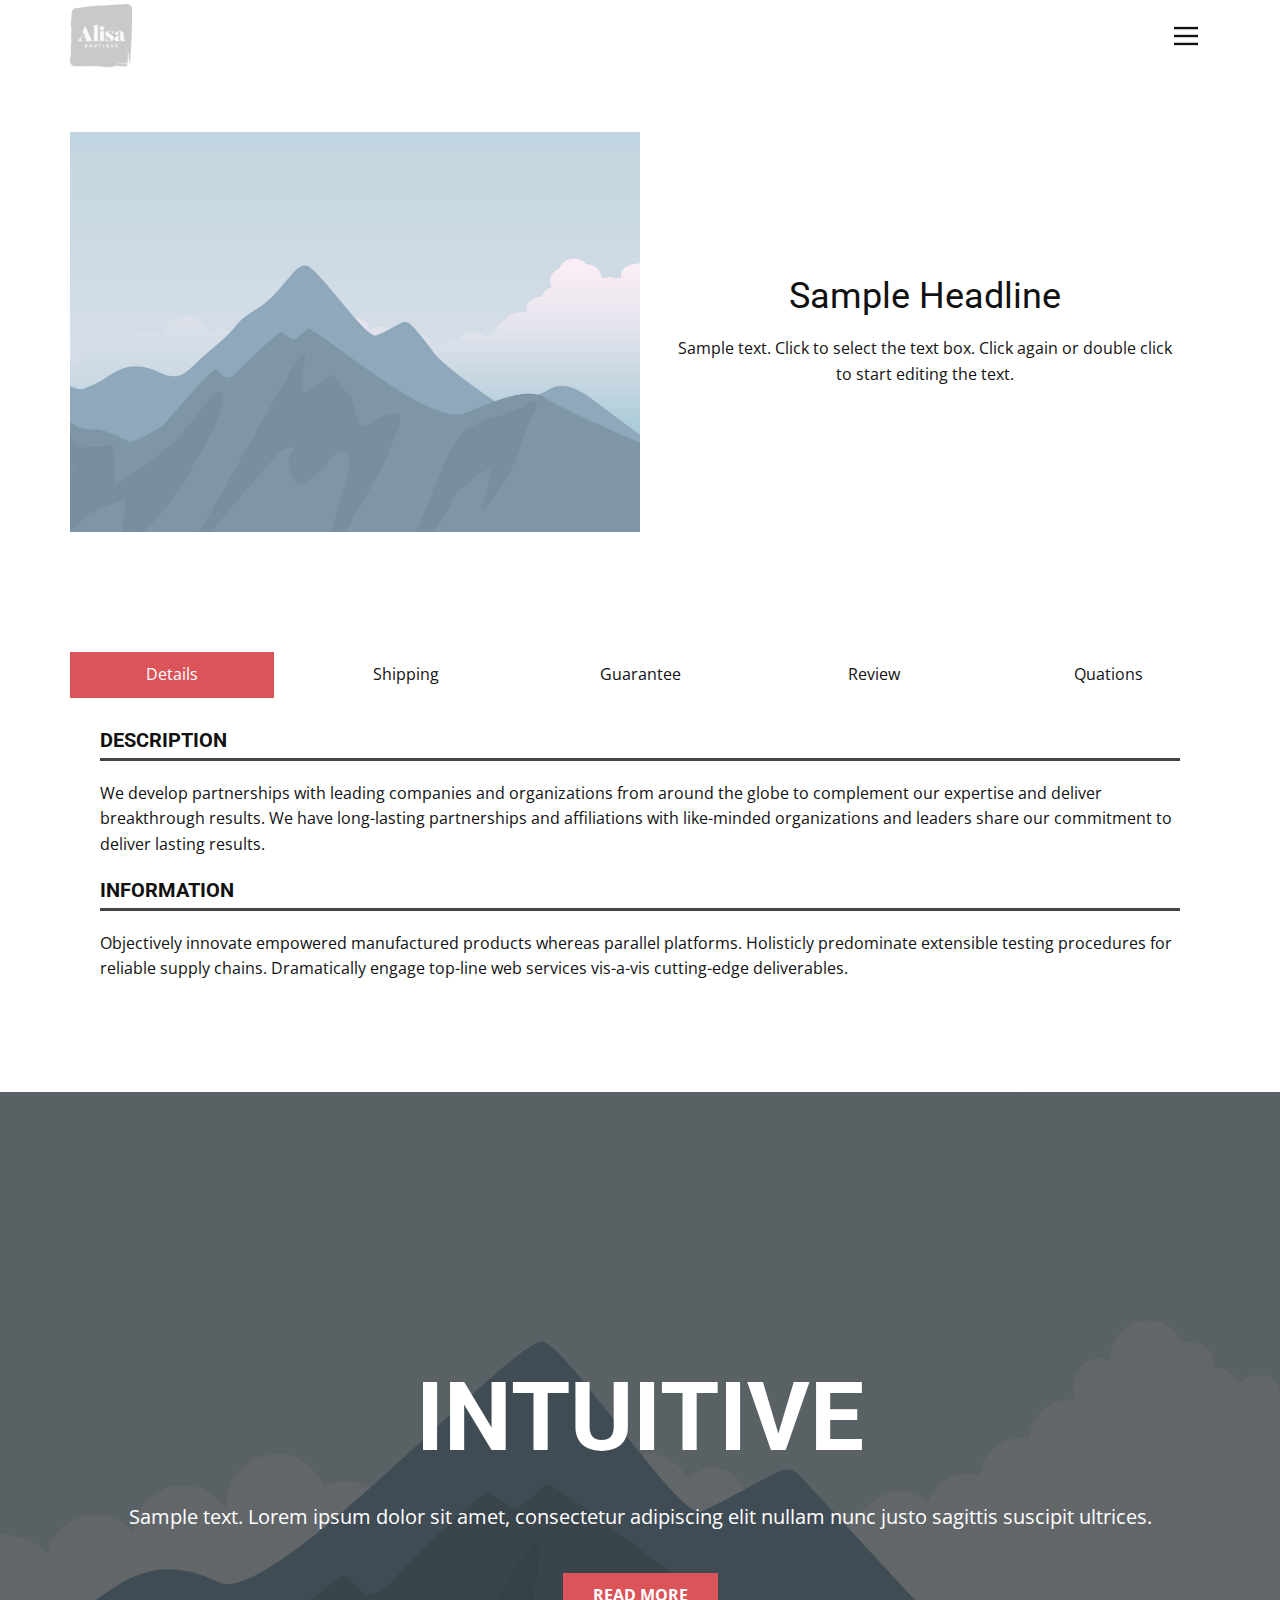
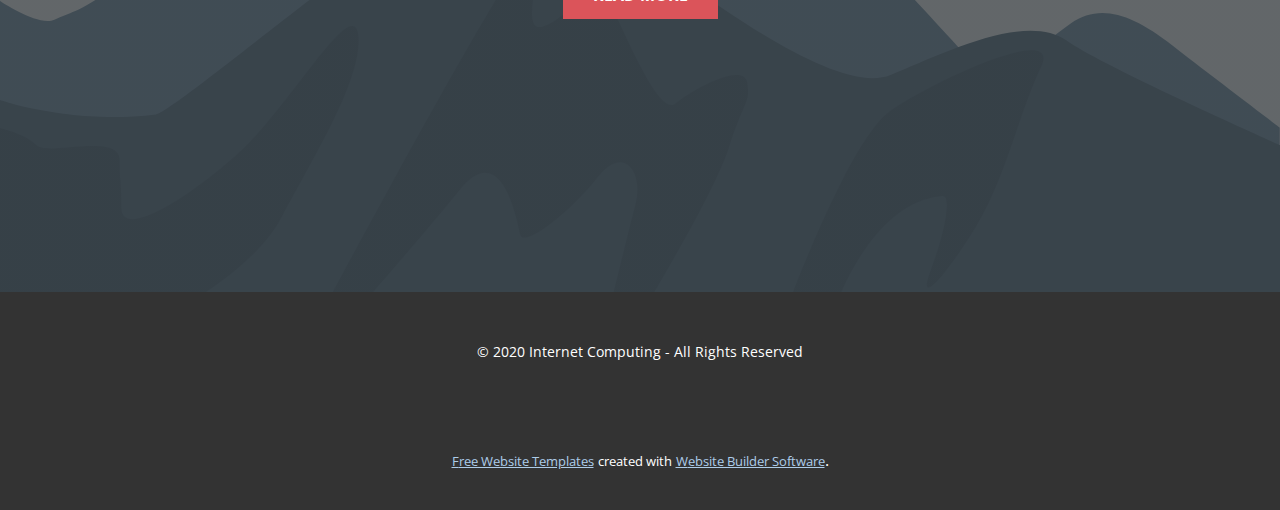
<file: Note.html>
<!DOCTYPE html>
<html style="font-size: 16px;">
  <head>
    <meta name="viewport" content="width=device-width, initial-scale=1.0">
    <meta charset="utf-8">
    <meta name="keywords" content="INTUITIVE">
    <meta name="description" content="">
    <meta name="page_type" content="np-template-header-footer-from-plugin">
    <title>Note</title>
    <link rel="stylesheet" href="nicepage.css" media="screen">
<link rel="stylesheet" href="Note.css" media="screen">
    <script class="u-script" type="text/javascript" src="jquery.js" defer=""></script>
    <script class="u-script" type="text/javascript" src="nicepage.js" defer=""></script>
    <meta name="generator" content="Nicepage 3.0.9, nicepage.com">
    <link id="u-theme-google-font" rel="stylesheet" href="https://fonts.googleapis.com/css?family=Roboto:100,100i,300,300i,400,400i,500,500i,700,700i,900,900i|Open+Sans:300,300i,400,400i,600,600i,700,700i,800,800i">
    
    
    
    
    <script type="application/ld+json">{
		"@context": "http://schema.org",
		"@type": "Organization",
		"name": "",
		"url": "index.html",
		"logo": "images/2.png"
}</script>
    <meta property="og:title" content="Note">
    <meta property="og:type" content="website">
    <meta name="theme-color" content="#478ac9">
    <link rel="canonical" href="index.html">
    <meta property="og:url" content="index.html">
  </head>
  <body class="u-body"><header class="u-clearfix u-header u-header" id="sec-d027"><div class="u-clearfix u-sheet u-valign-middle u-sheet-1">
        <a href="https://nicepage.com/css-templates" class="u-image u-logo u-image-1" data-image-width="81" data-image-height="84">
          <img src="images/2.png" class="u-logo-image u-logo-image-1" data-image-width="64">
        </a>
        <nav class="u-align-left u-menu u-menu-dropdown u-nav-spacing-25 u-offcanvas u-menu-1" data-responsive-from="XL">
          <div class="menu-collapse">
            <a class="u-button-style u-nav-link" href="#" style="padding: 4px 12px; font-size: calc(1em + 8px);">
              <svg class="u-svg-link" preserveAspectRatio="xMidYMin slice" viewBox="0 0 302 302" style=""><use xmlns:xlink="http://www.w3.org/1999/xlink" xlink:href="#svg-7b92"></use></svg>
              <svg xmlns="http://www.w3.org/2000/svg" xmlns:xlink="http://www.w3.org/1999/xlink" version="1.1" id="svg-7b92" x="0px" y="0px" viewBox="0 0 302 302" style="enable-background:new 0 0 302 302;" xml:space="preserve" class="u-svg-content"><g><rect y="36" width="302" height="30"></rect><rect y="236" width="302" height="30"></rect><rect y="136" width="302" height="30"></rect>
</g><g></g><g></g><g></g><g></g><g></g><g></g><g></g><g></g><g></g><g></g><g></g><g></g><g></g><g></g><g></g></svg>
            </a>
          </div>
          <div class="u-custom-menu u-nav-container">
            <ul class="u-nav u-unstyled u-nav-1"><li class="u-nav-item"><a class="u-button-style u-nav-link u-text-active-palette-1-base u-text-hover-palette-2-base" href="Main.html" style="padding: 10px 20px;">Main</a>
</li><li class="u-nav-item"><a class="u-button-style u-nav-link u-text-active-palette-1-base u-text-hover-palette-2-base" style="padding: 10px 20px;">Note</a>
</li></ul>
          </div>
          <div class="u-custom-menu u-nav-container-collapse">
            <div class="u-align-center u-black u-container-style u-inner-container-layout u-opacity u-opacity-95 u-sidenav">
              <div class="u-sidenav-overflow">
                <div class="u-menu-close"></div>
                <ul class="u-align-center u-nav u-popupmenu-items u-unstyled u-nav-2"><li class="u-nav-item"><a class="u-button-style u-nav-link" href="Main.html" style="padding: 10px 20px;">Main</a>
</li><li class="u-nav-item"><a class="u-button-style u-nav-link" style="padding: 10px 20px;">Note</a>
</li></ul>
              </div>
            </div>
            <div class="u-black u-menu-overlay u-opacity u-opacity-70"></div>
          </div>
        </nav>
      </div></header>
    <section class="u-clearfix u-section-1" id="sec-a2aa">
      <div class="u-clearfix u-sheet u-sheet-1">
        <div class="u-clearfix u-expanded-width u-layout-wrap u-layout-wrap-1">
          <div class="u-layout">
            <div class="u-layout-row">
              <div class="u-container-style u-image u-layout-cell u-size-30 u-image-1" data-image-width="2000" data-image-height="1333">
                <div class="u-container-layout u-valign-top u-container-layout-1"></div>
              </div>
              <div class="u-align-center u-container-style u-layout-cell u-size-30 u-layout-cell-2">
                <div class="u-container-layout u-valign-middle u-container-layout-2">
                  <h2 class="u-text u-text-default u-text-1">Sample Headline</h2>
                  <p class="u-text u-text-default u-text-2">Sample text. Click to select the text box. Click again or double click to start editing the text.</p>
                </div>
              </div>
            </div>
          </div>
        </div>
      </div>
    </section>
    <section class="u-align-left u-clearfix u-section-2" id="sec-6d8a">
      <div class="u-clearfix u-sheet u-valign-middle u-sheet-1">
        <div class="u-expanded-width u-tab-links-align-justify u-tabs u-tabs-1">
          <ul class="u-spacing-30 u-tab-list u-unstyled" role="tablist">
            <li class="u-tab-item" role="presentation">
              <a class="active u-active-palette-2-base u-button-style u-tab-link u-tab-link-1" id="link-tab-081f" href="#tab-081f" role="tab" aria-controls="tab-081f" aria-selected="true">Details</a>
            </li>
            <li class="u-tab-item" role="presentation">
              <a class="u-active-palette-2-base u-button-style u-tab-link u-tab-link-2" id="link-tab-4d57" href="#tab-4d57" role="tab" aria-controls="tab-4d57" aria-selected="false">Shipping</a>
            </li>
            <li class="u-tab-item" role="presentation">
              <a class="u-active-palette-2-base u-button-style u-tab-link u-tab-link-3" id="link-tab-3a42" href="#tab-3a42" role="tab" aria-controls="tab-3a42" aria-selected="false">Guarantee</a>
            </li>
            <li class="u-tab-item u-tab-item-4" role="presentation">
              <a class="u-active-palette-2-base u-button-style u-tab-link u-tab-link-4" id="tab-d7e7" href="#link-tab-d7e7" role="tab" aria-controls="link-tab-d7e7" aria-selected="false">Review</a>
            </li>
            <li class="u-tab-item u-tab-item-5" role="presentation">
              <a class="u-active-palette-2-base u-button-style u-tab-link u-tab-link-5" id="tab-6219" href="#link-tab-6219" role="tab" aria-controls="link-tab-6219" aria-selected="false">Quations</a>
            </li>
          </ul>
          <div class="u-tab-content">
            <div class="u-container-style u-tab-active u-tab-pane" id="tab-081f" role="tabpanel" aria-labelledby="link-tab-081f">
              <div class="u-container-layout u-container-layout-1">
                <h4 class="u-text u-text-default u-text-1">Description</h4>
                <div class="u-align-left u-border-3 u-border-grey-dark-1 u-line u-line-horizontal u-line-1"></div>
                <p class="u-text u-text-default u-text-2">We develop partnerships with leading companies and organizations from around the globe to complement our expertise and deliver breakthrough results.&nbsp;We have long-lasting partnerships and affiliations with like-minded organizations and leaders share our commitment to deliver lasting results.</p>
                <h4 class="u-text u-text-default u-text-3">information</h4>
                <div class="u-border-3 u-border-grey-dark-1 u-expanded-width u-line u-line-horizontal u-line-2"></div>
                <p class="u-text u-text-default u-text-4">Objectively innovate empowered manufactured products whereas parallel platforms. Holisticly predominate extensible testing procedures for reliable supply chains. Dramatically engage top-line web services vis-a-vis cutting-edge deliverables.</p>
              </div>
            </div>
            <div class="u-container-style u-tab-pane" id="tab-4d57" role="tabpanel" aria-labelledby="link-tab-4d57">
              <div class="u-container-layout u-container-layout-2">
                <h4 class="u-text u-text-default u-text-5">The Basics of Shipping</h4>
                <p class="u-text u-text-default u-text-6">In this article we will cover the BASICS of Who is Who and what role they play in the South African Container Shipping industry..</p>
                <ul class="u-text u-text-default u-text-7">
                  <li>Transnet Freight Rail (formerly known as Spoornet) </li>
                  <li>Transnet National Port Authority (formerly known as NPA) </li>
                  <li>Transnet Port Terminals (formerly known as Portnet, SAPO)</li>
                </ul>
              </div>
            </div>
            <div class="u-container-style u-tab-pane" id="tab-3a42" role="tabpanel" aria-labelledby="link-tab-3a42">
              <div class="u-container-layout u-container-layout-3"></div>
            </div>
            <div class="u-container-style u-tab-pane" id="link-tab-d7e7" role="tabpanel" aria-labelledby="tab-d7e7">
              <div class="u-container-layout u-container-layout-4"></div>
            </div>
            <div class="u-container-style u-tab-pane" id="link-tab-6219" role="tabpanel" aria-labelledby="tab-6219">
              <div class="u-container-layout u-container-layout-5"></div>
            </div>
          </div>
        </div>
      </div>
    </section>
    <section class="u-align-center u-clearfix u-image u-shading u-section-3" src="" data-image-width="256" data-image-height="256" id="sec-3471">
      <div class="u-clearfix u-sheet u-valign-middle u-sheet-1">
        <h1 class="u-text u-text-default u-title u-text-1">INTUITIVE</h1>
        <p class="u-large-text u-text u-text-default u-text-variant u-text-2">Sample text. Lorem ipsum dolor sit amet, consectetur adipiscing elit nullam nunc justo sagittis suscipit ultrices.</p>
        <a href="#" class="u-btn u-button-style u-palette-2-base u-btn-1">Read More</a>
      </div>
    </section>
    
    
    <footer class="u-align-center u-clearfix u-footer u-grey-80 u-footer" id="sec-1e42"><div class="u-clearfix u-sheet u-sheet-1">
        <p class="u-small-text u-text u-text-variant u-text-1">© 2020 Internet Computing - All Rights Reserved</p>
      </div></footer>
    <section class="u-backlink u-clearfix u-grey-80">
      <a class="u-link" href="https://nicepage.com/website-templates" target="_blank">
        <span>Free Website Templates</span>
      </a>
      <p class="u-text">
        <span>created with</span>
      </p>
      <a class="u-link" href="https://nicepage.com/" target="_blank">
        <span>Website Builder Software</span>
      </a>. 
    </section>
  </body>
</html>
</file>
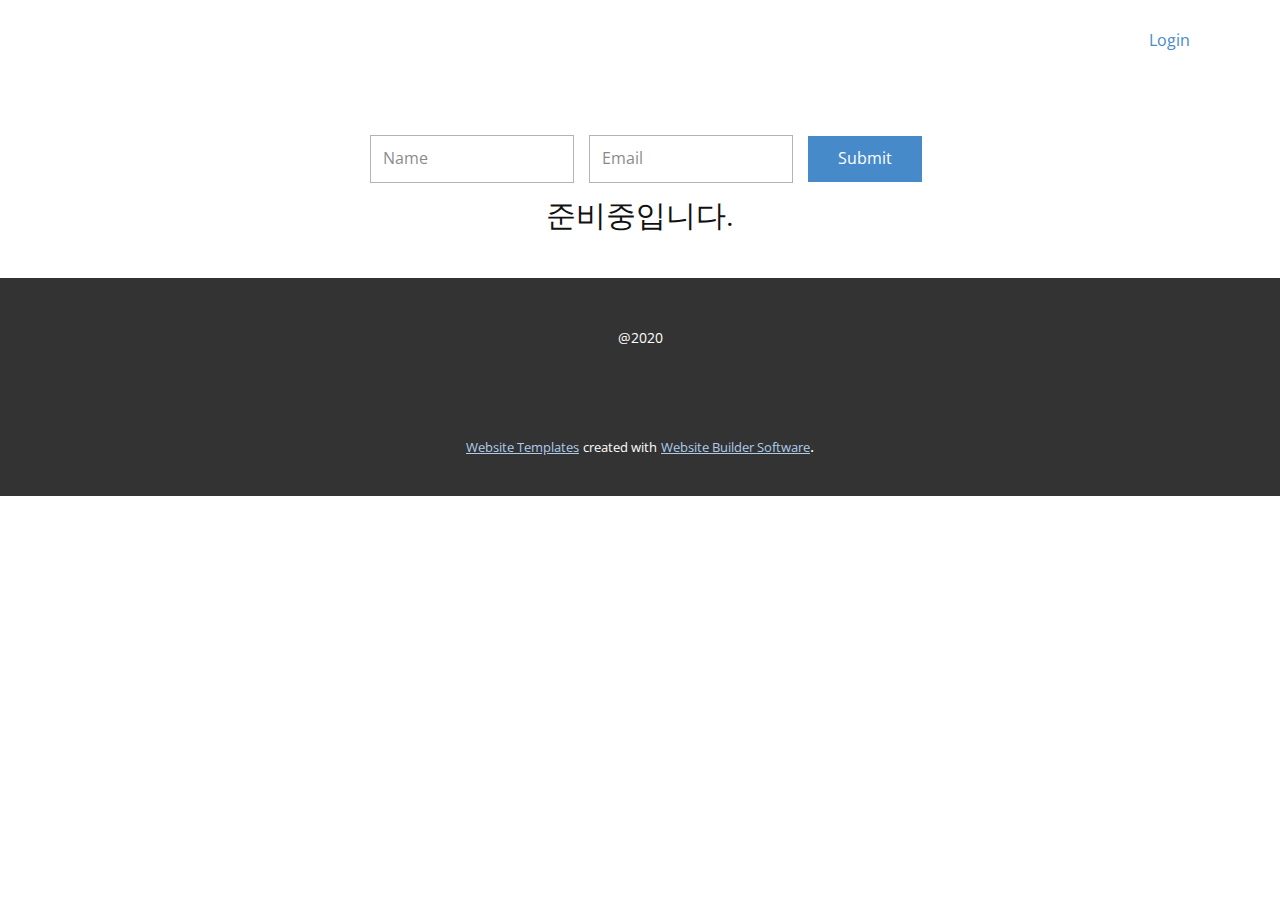
<file: Login/index2.html>
<!DOCTYPE html>
<html style="font-size: 16px;">
  <head>
    <meta name="viewport" content="width=device-width, initial-scale=1.0">
    <meta charset="utf-8">
    <meta name="keywords" content="Contact Us, Post 1 Headline, Post 2 Headline, Post 3 Headline">
    <meta name="description" content="">
    <meta name="page_type" content="np-template-header-footer-from-plugin">
    <title>Login</title>
    <link rel="stylesheet" href="nicepage.css" media="screen">
<link rel="stylesheet" href="Login.css" media="screen">
    <script class="u-script" type="text/javascript" src="jquery.js" defer=""></script>
    <script class="u-script" type="text/javascript" src="nicepage.js" defer=""></script>
    <meta name="generator" content="Nicepage 3.0.9, nicepage.com">
    <link id="u-theme-google-font" rel="stylesheet" href="https://fonts.googleapis.com/css?family=Roboto:100,100i,300,300i,400,400i,500,500i,700,700i,900,900i|Open+Sans:300,300i,400,400i,600,600i,700,700i,800,800i">
    
    
    <script type="application/ld+json">{
		"@context": "http://schema.org",
		"@type": "Organization",
		"name": "",
		"url": "index.html"
}</script>
    <meta property="og:title" content="Login">
    <meta property="og:type" content="website">
    <meta name="theme-color" content="#478ac9">
    <link rel="canonical" href="index.html">
    <meta property="og:url" content="index.html">
  </head>
  <body data-home-page="Login.html" data-home-page-title="Login" class="u-body"><header class="u-clearfix u-header u-header" id="sec-329d"><div class="u-clearfix u-sheet u-sheet-1">
        <nav class="u-menu u-menu-dropdown u-offcanvas u-menu-1">
          <div class="menu-collapse" style="font-size: 1rem; letter-spacing: 0px;">
            <a class="u-button-style u-custom-left-right-menu-spacing u-custom-padding-bottom u-custom-top-bottom-menu-spacing u-nav-link u-text-active-palette-1-base u-text-hover-palette-2-base" href="#">
              <svg><use xmlns:xlink="http://www.w3.org/1999/xlink" xlink:href="#menu-hamburger"></use></svg>
              <svg version="1.1" xmlns="http://www.w3.org/2000/svg" xmlns:xlink="http://www.w3.org/1999/xlink"><defs><symbol id="menu-hamburger" viewBox="0 0 16 16" style="width: 16px; height: 16px;"><rect y="1" width="16" height="2"></rect><rect y="7" width="16" height="2"></rect><rect y="13" width="16" height="2"></rect>
</symbol>
</defs></svg>
            </a>
          </div>
          <div class="u-custom-menu u-nav-container">
            <ul class="u-nav u-unstyled u-nav-1"><li class="u-nav-item"><a class="u-button-style u-nav-link u-text-active-palette-1-base u-text-hover-palette-2-base" href="Main.html" style="padding: 10px 20px;">Login</a>
</li></ul>
          </div>
          <div class="u-custom-menu u-nav-container-collapse">
            <div class="u-black u-container-style u-inner-container-layout u-opacity u-opacity-95 u-sidenav">
              <div class="u-sidenav-overflow">
                <div class="u-menu-close"></div>
                <ul class="u-align-center u-nav u-popupmenu-items u-unstyled u-nav-2"><li class="u-nav-item"><a class="u-button-style u-nav-link" href="Main.html" style="padding: 10px 20px;">Login</a>
</li></ul>
              </div>
            </div>
            <div class="u-black u-menu-overlay u-opacity u-opacity-70"></div>
          </div>
        </nav>
      </div></header>
    <section class="u-align-center u-clearfix u-section-1" id="sec-898d">
      <div class="u-clearfix u-sheet u-sheet-1">
        <div class="u-form u-form-1">
          <form action="#" method="POST" class="u-clearfix u-form-horizontal u-form-spacing-15 u-inner-form" style="padding: 15px" source="custom">
            <div class="u-form-group u-form-name u-form-group-1">
              <label for="name-558c" class="u-form-control-hidden u-label">Name</label>
              <input type="text" placeholder="Name" id="name-558c" name="name" class="u-border-1 u-border-grey-30 u-input u-input-rectangle" required="">
            </div>
            <div class="u-form-email u-form-group u-form-group-2">
              <label for="email-558c" class="u-form-control-hidden u-label">Email</label>
              <input type="email" placeholder="Email" id="email-558c" name="email" class="u-border-1 u-border-grey-30 u-input u-input-rectangle" required="">
            </div>
            <div class="u-form-group u-form-submit u-form-group-3">
              <a href="#" class="u-btn u-btn-submit u-button-style">Submit</a>
              <input type="submit" value="submit" class="u-form-control-hidden">
            </div>
            <div class="u-form-send-message u-form-send-success">Thank you! Your message has been sent.</div>
            <div class="u-form-send-error u-form-send-message">Unable to send your message. Please fix errors then try again.</div>
            <input type="hidden" value="" name="recaptchaResponse">
          </form>
        </div>
        <h3 class="u-text u-text-default u-text-1">준비중입니다.</h3>
      </div>
    </section>
    
    
    <footer class="u-align-center u-clearfix u-footer u-grey-80 u-footer" id="sec-31be"><div class="u-clearfix u-sheet u-sheet-1">
        <p class="u-small-text u-text u-text-variant u-text-1">@2020</p>
      </div></footer>
    <section class="u-backlink u-clearfix u-grey-80">
      <a class="u-link" href="https://nicepage.com/website-templates" target="_blank">
        <span>Website Templates</span>
      </a>
      <p class="u-text">
        <span>created with</span>
      </p>
      <a class="u-link" href="https://nicepage.com/" target="_blank">
        <span>Website Builder Software</span>
      </a>. 
    </section>
  </body>
</html>
</file>
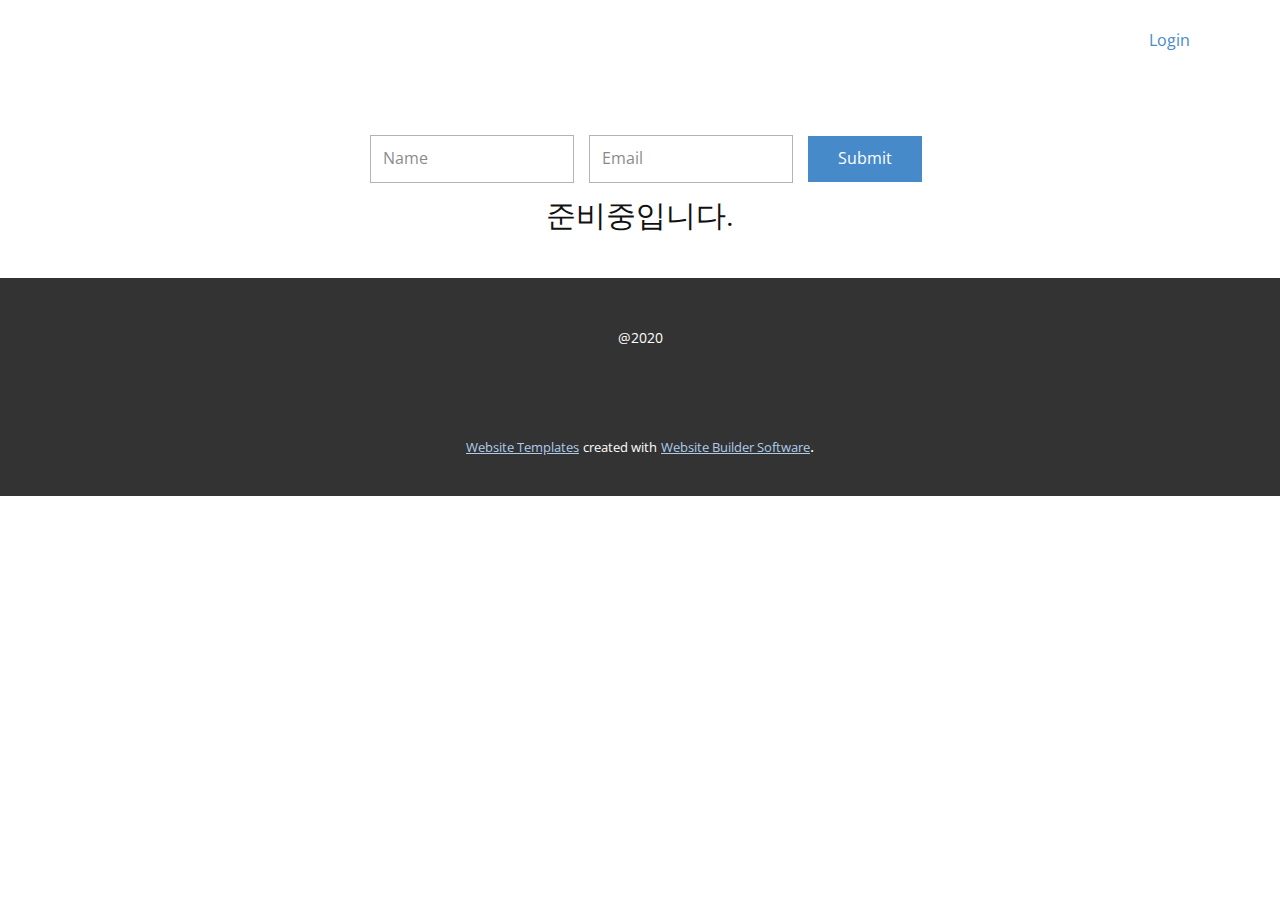
<file: Login/Login.html>
<!DOCTYPE html>
<html style="font-size: 16px;">
  <head>
    <meta name="viewport" content="width=device-width, initial-scale=1.0">
    <meta charset="utf-8">
    <meta name="keywords" content="Contact Us, Post 1 Headline, Post 2 Headline, Post 3 Headline">
    <meta name="description" content="">
    <meta name="page_type" content="np-template-header-footer-from-plugin">
    <title>Login</title>
    <link rel="stylesheet" href="nicepage.css" media="screen">
<link rel="stylesheet" href="Login.css" media="screen">
    <script class="u-script" type="text/javascript" src="jquery.js" defer=""></script>
    <script class="u-script" type="text/javascript" src="nicepage.js" defer=""></script>
    <meta name="generator" content="Nicepage 3.0.9, nicepage.com">
    <link id="u-theme-google-font" rel="stylesheet" href="https://fonts.googleapis.com/css?family=Roboto:100,100i,300,300i,400,400i,500,500i,700,700i,900,900i|Open+Sans:300,300i,400,400i,600,600i,700,700i,800,800i">
    
    
    <script type="application/ld+json">{
		"@context": "http://schema.org",
		"@type": "Organization",
		"name": "",
		"url": "index.html"
}</script>
    <meta property="og:title" content="Login">
    <meta property="og:type" content="website">
    <meta name="theme-color" content="#478ac9">
    <link rel="canonical" href="index.html">
    <meta property="og:url" content="index.html">
  </head>
  <body class="u-body"><header class="u-clearfix u-header u-header" id="sec-329d"><div class="u-clearfix u-sheet u-sheet-1">
        <nav class="u-menu u-menu-dropdown u-offcanvas u-menu-1">
          <div class="menu-collapse" style="font-size: 1rem; letter-spacing: 0px;">
            <a class="u-button-style u-custom-left-right-menu-spacing u-custom-padding-bottom u-custom-top-bottom-menu-spacing u-nav-link u-text-active-palette-1-base u-text-hover-palette-2-base" href="#">
              <svg><use xmlns:xlink="http://www.w3.org/1999/xlink" xlink:href="#menu-hamburger"></use></svg>
              <svg version="1.1" xmlns="http://www.w3.org/2000/svg" xmlns:xlink="http://www.w3.org/1999/xlink"><defs><symbol id="menu-hamburger" viewBox="0 0 16 16" style="width: 16px; height: 16px;"><rect y="1" width="16" height="2"></rect><rect y="7" width="16" height="2"></rect><rect y="13" width="16" height="2"></rect>
</symbol>
</defs></svg>
            </a>
          </div>
          <div class="u-custom-menu u-nav-container">
            <ul class="u-nav u-unstyled u-nav-1"><li class="u-nav-item"><a class="u-button-style u-nav-link u-text-active-palette-1-base u-text-hover-palette-2-base" href="Main.html" style="padding: 10px 20px;">Login</a>
</li></ul>
          </div>
          <div class="u-custom-menu u-nav-container-collapse">
            <div class="u-black u-container-style u-inner-container-layout u-opacity u-opacity-95 u-sidenav">
              <div class="u-sidenav-overflow">
                <div class="u-menu-close"></div>
                <ul class="u-align-center u-nav u-popupmenu-items u-unstyled u-nav-2"><li class="u-nav-item"><a class="u-button-style u-nav-link" href="Main.html" style="padding: 10px 20px;">Login</a>
</li></ul>
              </div>
            </div>
            <div class="u-black u-menu-overlay u-opacity u-opacity-70"></div>
          </div>
        </nav>
      </div></header>
    <section class="u-align-center u-clearfix u-section-1" id="sec-898d">
      <div class="u-clearfix u-sheet u-sheet-1">
        <div class="u-form u-form-1">
          <form action="#" method="POST" class="u-clearfix u-form-horizontal u-form-spacing-15 u-inner-form" style="padding: 15px" source="custom">
            <div class="u-form-group u-form-name u-form-group-1">
              <label for="name-558c" class="u-form-control-hidden u-label">Name</label>
              <input type="text" placeholder="Name" id="name-558c" name="name" class="u-border-1 u-border-grey-30 u-input u-input-rectangle" required="">
            </div>
            <div class="u-form-email u-form-group u-form-group-2">
              <label for="email-558c" class="u-form-control-hidden u-label">Email</label>
              <input type="email" placeholder="Email" id="email-558c" name="email" class="u-border-1 u-border-grey-30 u-input u-input-rectangle" required="">
            </div>
            <div class="u-form-group u-form-submit u-form-group-3">
              <a href="#" class="u-btn u-btn-submit u-button-style">Submit</a>
              <input type="submit" value="submit" class="u-form-control-hidden">
            </div>
            <div class="u-form-send-message u-form-send-success">Thank you! Your message has been sent.</div>
            <div class="u-form-send-error u-form-send-message">Unable to send your message. Please fix errors then try again.</div>
            <input type="hidden" value="" name="recaptchaResponse">
          </form>
        </div>
        <h3 class="u-text u-text-default u-text-1">준비중입니다.</h3>
      </div>
    </section>
    
    
    <footer class="u-align-center u-clearfix u-footer u-grey-80 u-footer" id="sec-31be"><div class="u-clearfix u-sheet u-sheet-1">
        <p class="u-small-text u-text u-text-variant u-text-1">@2020</p>
      </div></footer>
    <section class="u-backlink u-clearfix u-grey-80">
      <a class="u-link" href="https://nicepage.com/website-templates" target="_blank">
        <span>Website Templates</span>
      </a>
      <p class="u-text">
        <span>created with</span>
      </p>
      <a class="u-link" href="https://nicepage.com/" target="_blank">
        <span>Website Builder Software</span>
      </a>. 
    </section>
  </body>
</html>
</file>
<file: Main.css>
.u-section-1 {
  background-image: linear-gradient(0deg, rgba(0,0,0,0.4), rgba(0,0,0,0.4)), url("images/b3cabaf0-39b3-42a8-aa45-a746bdba8cf9.jpg");
  background-position: 50% 50%;
}

.u-section-1 .u-sheet-1 {
  min-height: 800px;
}

.u-section-1 .u-text-1 {
  margin: 60px auto 0;
}

.u-section-1 .u-text-2 {
  margin: 30px auto 60px;
}

@media (max-width: 1199px) {
  .u-section-1 .u-sheet-1 {
    min-height: 660px;
  }
}

@media (max-width: 991px) {
  .u-section-1 .u-sheet-1 {
    min-height: 506px;
  }
}

@media (max-width: 767px) {
  .u-section-1 .u-sheet-1 {
    min-height: 380px;
  }
}

@media (max-width: 575px) {
  .u-section-1 .u-sheet-1 {
    min-height: 287px;
  }
}.u-section-2 .u-sheet-1 {
  min-height: 624px;
}

.u-section-2 .u-gallery-1 {
  width: 576px;
  height: 499px;
  grid-gap: 10px;
  margin: 60px auto 0 0;
}

.u-section-2 .u-carousel-indicators-1 {
  position: absolute;
  bottom: 10px;
}

.u-section-2 .u-over-slide-1 {
  min-height: 100px;
  padding: 10px;
}

.u-section-2 .u-over-slide-2 {
  min-height: 100px;
  padding: 10px;
}

.u-section-2 .u-carousel-control-1 {
  position: absolute;
  left: 10px;
  width: 40px;
  height: 40px;
}

.u-section-2 .u-carousel-control-2 {
  position: absolute;
  right: 10px;
  width: 40px;
  height: 40px;
}

.u-section-2 .u-group-1 {
  width: 564px;
  min-height: 505px;
  margin: -502px 0 57px auto;
}

.u-section-2 .u-container-layout-1 {
  padding: 30px 60px;
}

.u-section-2 .u-text-1 {
  margin-top: 0;
  margin-bottom: 0;
}

.u-section-2 .u-text-2 {
  font-weight: 700;
  margin: 20px 326px 0 0;
}

.u-section-2 .u-text-3 {
  font-weight: 700;
  margin: 20px 0 0;
}

.u-section-2 .u-btn-1 {
  background-image: none;
  border-style: solid;
  text-transform: uppercase;
  font-size: 0.875rem;
  margin: 20px auto 0 0;
}

@media (max-width: 1199px) {
  .u-section-2 .u-gallery-1 {
    width: 475px;
  }

  .u-section-2 .u-group-1 {
    width: 465px;
  }

  .u-section-2 .u-container-layout-1 {
    padding-left: 50px;
    padding-right: 50px;
  }

  .u-section-2 .u-text-2 {
    width: 99px;
  }
}

@media (max-width: 991px) {
  .u-section-2 .u-sheet-1 {
    min-height: 1006px;
  }

  .u-section-2 .u-gallery-1 {
    width: 567px;
    height: 468px;
    margin-left: auto;
  }

  .u-section-2 .u-group-1 {
    width: 567px;
    min-height: 418px;
    margin-top: 0;
    margin-right: auto;
    margin-bottom: 60px;
  }

  .u-section-2 .u-container-layout-1 {
    padding-left: 30px;
    padding-right: 30px;
  }
}

@media (max-width: 767px) {
  .u-section-2 .u-gallery-1 {
    width: 540px;
  }

  .u-section-2 .u-group-1 {
    width: 540px;
    margin-top: -502px;
    margin-bottom: 57px;
  }

  .u-section-2 .u-container-layout-1 {
    padding-left: 10px;
    padding-right: 10px;
  }
}

@media (max-width: 575px) {
  .u-section-2 .u-sheet-1 {
    min-height: 897px;
  }

  .u-section-2 .u-gallery-1 {
    height: 359px;
    margin-right: initial;
    margin-left: initial;
    width: auto;
  }

  .u-section-2 .u-group-1 {
    width: 340px;
  }

  .u-section-2 .u-text-2 {
    margin-right: 126px;
  }
}.u-section-3 .u-sheet-1 {
  min-height: 638px;
}

.u-section-3 .u-text-1 {
  margin: 60px auto 0;
}

.u-section-3 .u-text-2 {
  margin: 20px auto 0;
}

.u-section-3 .u-list-1 {
  min-height: 388px;
  grid-template-columns: repeat(3, calc(33.3333% - 7px));
  grid-gap: 10px;
  margin: 46px auto 60px;
}

.u-section-3 .u-container-layout-1 {
  padding: 30px;
}

.u-section-3 .u-icon-1 {
  height: 100px;
  width: 100px;
  background-image: none;
  margin: 0 auto;
}

.u-section-3 .u-text-3 {
  margin: 20px 0 0;
}

.u-section-3 .u-text-4 {
  margin: 20px auto 0;
}

.u-section-3 .u-btn-1 {
  background-image: none;
  border-style: none none solid;
  text-transform: uppercase;
  font-size: 0.875rem;
  letter-spacing: 1px;
  margin: 20px auto 0;
  padding: 0;
}

.u-section-3 .u-container-layout-2 {
  padding: 30px;
}

.u-section-3 .u-icon-2 {
  height: 100px;
  width: 100px;
  background-image: none;
  margin: 0 auto;
}

.u-section-3 .u-text-5 {
  margin: 20px 0 0;
}

.u-section-3 .u-text-6 {
  margin: 20px auto 0;
}

.u-section-3 .u-btn-2 {
  background-image: none;
  border-style: none none solid;
  text-transform: uppercase;
  font-size: 0.875rem;
  letter-spacing: 1px;
  margin: 20px auto 0;
  padding: 0;
}

.u-section-3 .u-container-layout-3 {
  padding: 30px;
}

.u-section-3 .u-icon-3 {
  height: 100px;
  width: 100px;
  background-image: none;
  margin: 0 auto;
}

.u-section-3 .u-text-7 {
  margin: 20px 0 0;
}

.u-section-3 .u-text-8 {
  margin: 20px auto 0;
}

.u-section-3 .u-btn-3 {
  background-image: none;
  border-style: none none solid;
  text-transform: uppercase;
  font-size: 0.875rem;
  letter-spacing: 1px;
  margin: 20px auto 0;
  padding: 0;
}

@media (max-width: 1199px) {
  .u-section-3 .u-sheet-1 {
    min-height: 570px;
  }

  .u-section-3 .u-list-1 {
    min-height: 320px;
    grid-template-columns: repeat(3, calc(33.333333333333336% - 7px));
    height: auto;
    margin-right: initial;
    margin-left: initial;
  }
}

@media (max-width: 991px) {
  .u-section-3 .u-sheet-1 {
    min-height: 801px;
  }

  .u-section-3 .u-list-1 {
    min-height: 735px;
    grid-template-columns: repeat(2, calc(((100% - 720px) / 2)  + 355px));
    margin-right: initial;
    margin-left: initial;
  }
}

@media (max-width: 767px) {
  .u-section-3 .u-list-1 {
    grid-template-columns: repeat(2, calc(((100% - 540px) / 2)  + 265px));
    margin-right: initial;
    margin-left: initial;
  }

  .u-section-3 .u-container-layout-1 {
    padding-left: 10px;
    padding-right: 10px;
  }

  .u-section-3 .u-container-layout-2 {
    padding-left: 10px;
    padding-right: 10px;
  }

  .u-section-3 .u-container-layout-3 {
    padding-left: 10px;
    padding-right: 10px;
  }
}

@media (max-width: 575px) {
  .u-section-3 .u-list-1 {
    grid-template-columns: 100%;
    margin-right: initial;
    margin-left: initial;
  }
}
</file>
<file: Note.css>
.u-section-1 .u-sheet-1 {
  min-height: 500px;
}

.u-section-1 .u-layout-wrap-1 {
  margin-top: 60px;
  margin-bottom: 60px;
}

.u-section-1 .u-image-1 {
  min-height: 400px;
  background-image: url("images/default-image.jpg");
}

.u-section-1 .u-container-layout-1 {
  padding: 30px;
}

.u-section-1 .u-layout-cell-2 {
  min-height: 400px;
}

.u-section-1 .u-container-layout-2 {
  padding: 30px;
}

.u-section-1 .u-text-1 {
  margin: 0 auto;
}

.u-section-1 .u-text-2 {
  margin: 20px 0 0;
}

@media (max-width: 1199px) {
  .u-section-1 .u-sheet-1 {
    min-height: 430px;
  }

  .u-section-1 .u-layout-wrap-1 {
    position: relative;
  }

  .u-section-1 .u-image-1 {
    min-height: 330px;
  }

  .u-section-1 .u-layout-cell-2 {
    min-height: 330px;
  }
}

@media (max-width: 991px) {
  .u-section-1 .u-sheet-1 {
    min-height: 353px;
  }

  .u-section-1 .u-image-1 {
    min-height: 253px;
  }

  .u-section-1 .u-layout-cell-2 {
    min-height: 100px;
  }
}

@media (max-width: 767px) {
  .u-section-1 .u-sheet-1 {
    min-height: 580px;
  }

  .u-section-1 .u-image-1 {
    min-height: 380px;
  }

  .u-section-1 .u-container-layout-1 {
    padding-left: 10px;
    padding-right: 10px;
  }

  .u-section-1 .u-container-layout-2 {
    padding-left: 10px;
    padding-right: 10px;
  }
}

@media (max-width: 575px) {
  .u-section-1 .u-sheet-1 {
    min-height: 439px;
  }

  .u-section-1 .u-image-1 {
    min-height: 239px;
  }
}.u-section-2 .u-sheet-1 {
  min-height: 500px;
}

.u-section-2 .u-tabs-1 {
  min-height: 375px;
  height: auto;
  margin: 60px auto 60px 0;
}

.u-section-2 .u-tab-link-1 {
  background-image: none;
}

.u-section-2 .u-tab-link-2 {
  background-image: none;
}

.u-section-2 .u-tab-link-3 {
  background-image: none;
}

.u-section-2 .u-tab-item-4 {
  margin-bottom: 0;
}

.u-section-2 .u-tab-link-4 {
  background-image: none;
}

.u-section-2 .u-tab-item-5 {
  margin-bottom: 0;
}

.u-section-2 .u-tab-link-5 {
  background-image: none;
}

.u-section-2 .u-container-layout-1 {
  padding: 30px;
}

.u-section-2 .u-text-1 {
  margin-top: 0;
  font-size: 1.25rem;
  text-transform: uppercase;
  font-weight: 700;
  margin-bottom: 0;
}

.u-section-2 .u-line-1 {
  height: 3px;
  transform-origin: left center;
  width: 1080px;
  margin: 6px auto 0 0;
}

.u-section-2 .u-text-2 {
  margin: 20px auto 0 0;
}

.u-section-2 .u-text-3 {
  margin-left: 0;
  font-size: 1.25rem;
  text-transform: uppercase;
  font-weight: 700;
  margin-top: 20px;
  margin-bottom: 0;
}

.u-section-2 .u-line-2 {
  height: 3px;
  transform-origin: left center;
  margin: 6px auto 0 0;
}

.u-section-2 .u-text-4 {
  margin-left: 0;
}

.u-section-2 .u-container-layout-2 {
  padding: 30px;
}

.u-section-2 .u-text-5 {
  margin-left: 0;
  font-size: 1.25rem;
  text-transform: uppercase;
  font-weight: 700;
  margin-top: 0;
  margin-bottom: 0;
}

.u-section-2 .u-text-6 {
  margin-top: 20px;
  margin-bottom: 0;
}

.u-section-2 .u-text-7 {
  margin-left: 0;
}

.u-section-2 .u-container-layout-3 {
  padding: 30px;
}

.u-section-2 .u-container-layout-4 {
  padding: 30px;
}

.u-section-2 .u-container-layout-5 {
  padding: 30px;
}

@media (max-width: 1199px) {
  .u-section-2 .u-tabs-1 {
    margin-right: initial;
    margin-left: initial;
  }

  .u-section-2 .u-line-1 {
    width: 880px;
  }

  .u-section-2 .u-line-2 {
    margin-right: initial;
    margin-left: initial;
  }
}

@media (max-width: 991px) {
  .u-section-2 .u-line-1 {
    width: 660px;
  }
}

@media (max-width: 767px) {
  .u-section-2 .u-container-layout-1 {
    padding-left: 10px;
    padding-right: 10px;
  }

  .u-section-2 .u-line-1 {
    width: 520px;
  }

  .u-section-2 .u-container-layout-2 {
    padding-left: 10px;
    padding-right: 10px;
  }

  .u-section-2 .u-container-layout-3 {
    padding-left: 10px;
    padding-right: 10px;
  }

  .u-section-2 .u-container-layout-4 {
    padding-left: 10px;
    padding-right: 10px;
  }

  .u-section-2 .u-container-layout-5 {
    padding-left: 10px;
    padding-right: 10px;
  }
}

@media (max-width: 575px) {
  .u-section-2 .u-line-1 {
    width: 320px;
  }
}.u-section-3 {
  background-image: linear-gradient(0deg, rgba(0,0,0,0.55), rgba(0,0,0,0.55)), url("[data-uri]");
  background-position: 50% 50%;
}

.u-section-3 .u-sheet-1 {
  min-height: 800px;
}

.u-section-3 .u-text-1 {
  font-size: 6rem;
  font-weight: 700;
  margin: 60px auto 0;
}

.u-section-3 .u-text-2 {
  margin: 30px auto 0;
}

.u-section-3 .u-btn-1 {
  background-image: none;
  text-transform: uppercase;
  font-weight: 700;
  margin: 40px auto 60px;
}

@media (max-width: 1199px) {
  .u-section-3 .u-sheet-1 {
    min-height: 660px;
  }
}

@media (max-width: 991px) {
  .u-section-3 .u-sheet-1 {
    min-height: 506px;
  }
}

@media (max-width: 767px) {
  .u-section-3 .u-sheet-1 {
    min-height: 380px;
  }
}

@media (max-width: 575px) {
  .u-section-3 .u-sheet-1 {
    min-height: 239px;
  }

  .u-section-3 .u-text-1 {
    font-size: 3.75rem;
  }
}
</file>
<file: Login/Login.css>
.u-section-1 .u-sheet-1 {
  min-height: 198px;
}

.u-section-1 .u-form-1 {
  width: 570px;
  margin: 40px auto 0;
}

.u-section-1 .u-text-1 {
  margin: 0 auto 44px;
}

@media (max-width: 767px) {
  .u-section-1 .u-form-1 {
    width: 540px;
  }
}

@media (max-width: 575px) {
  .u-section-1 .u-form-1 {
    width: 340px;
  }

  .u-section-1 .u-form-group-1 {
    width: 100%;
  }

  .u-section-1 .u-form-group-2 {
    width: 100%;
  }

  .u-section-1 .u-form-group-3 {
    width: 100%;
  }
}
</file>
